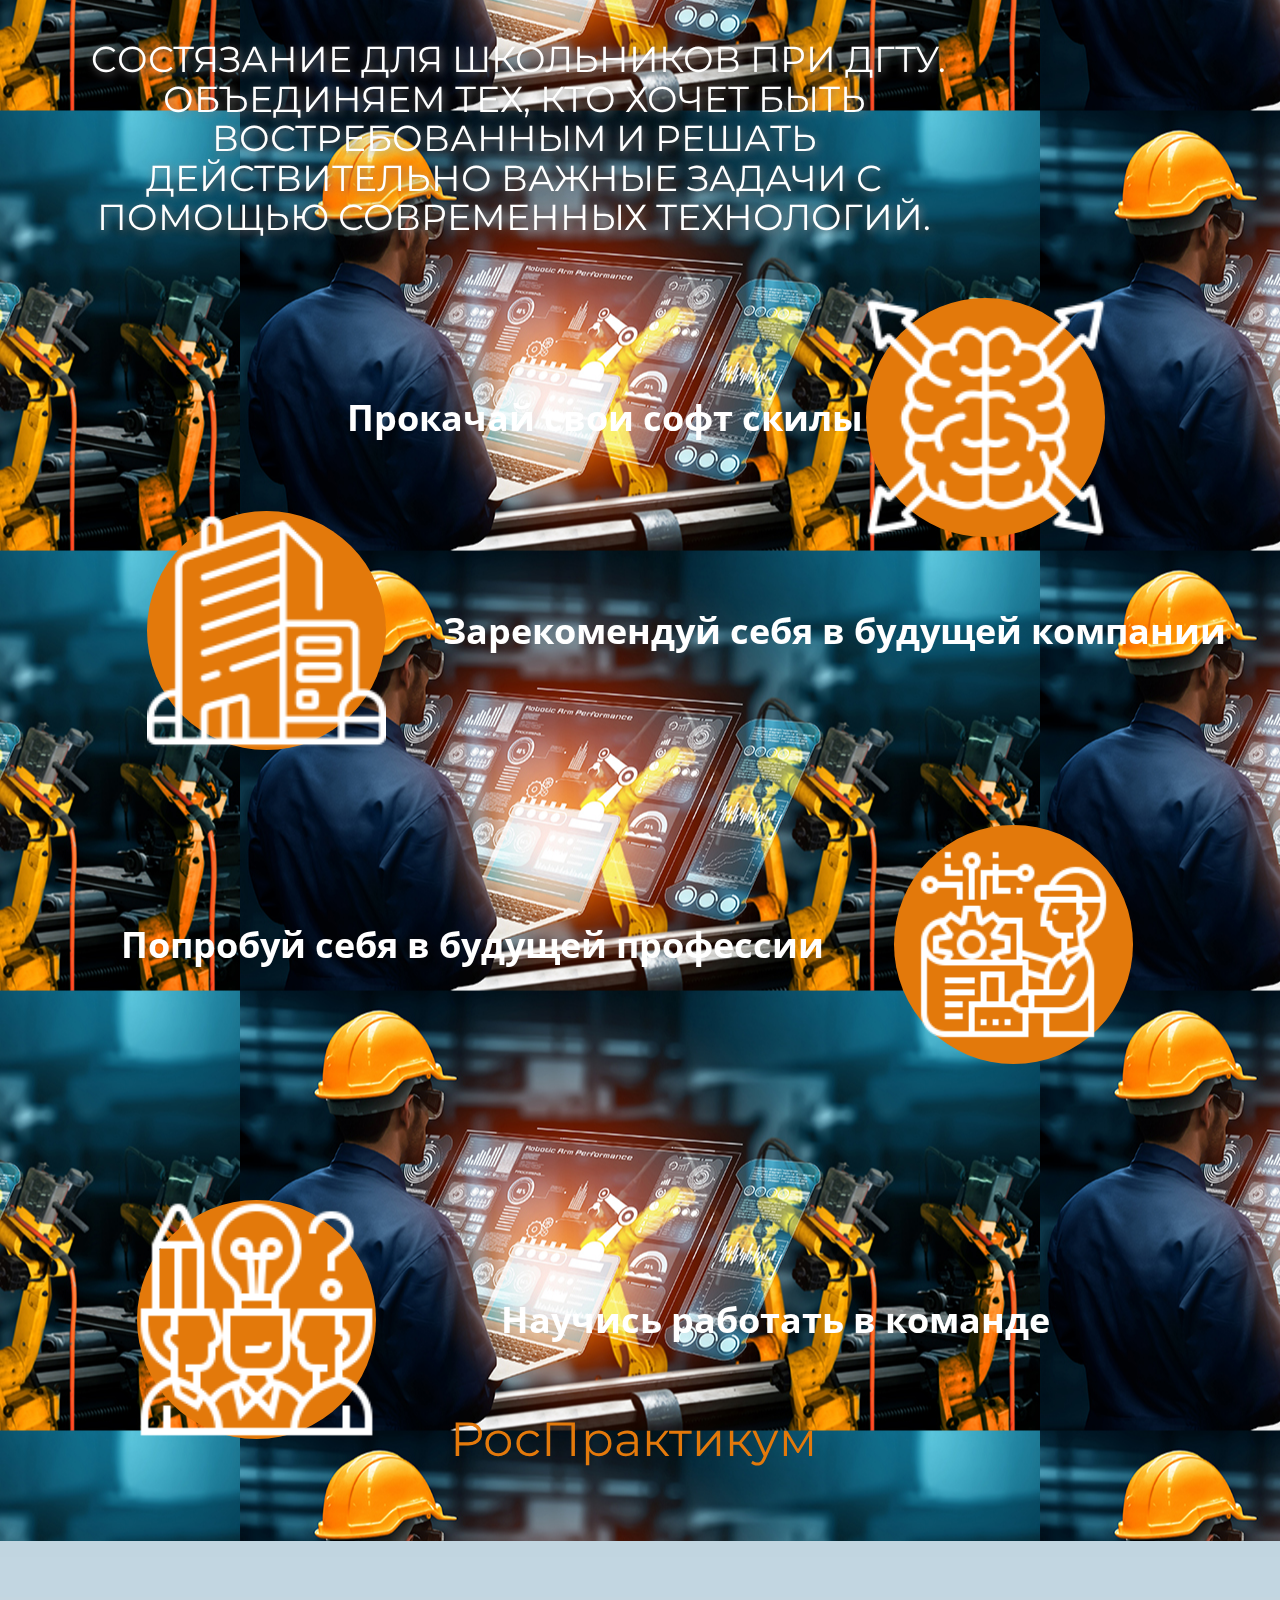
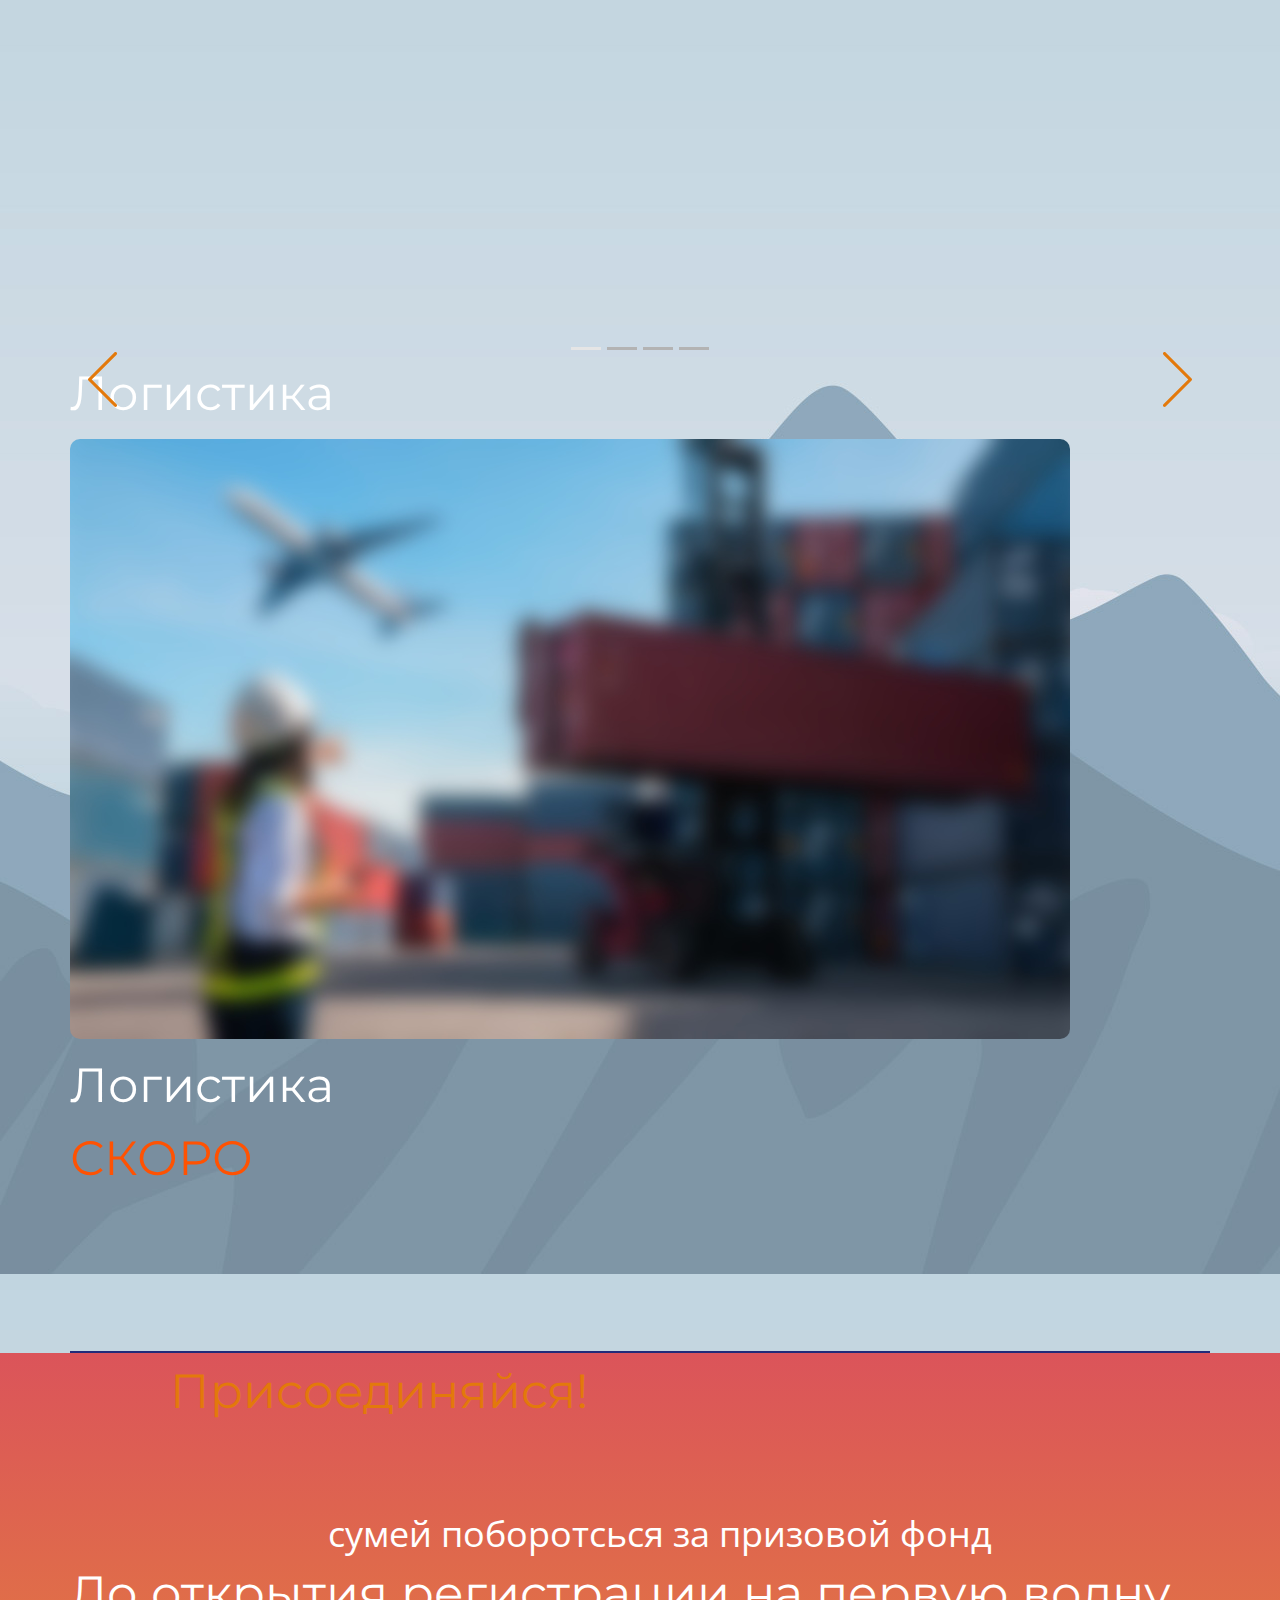
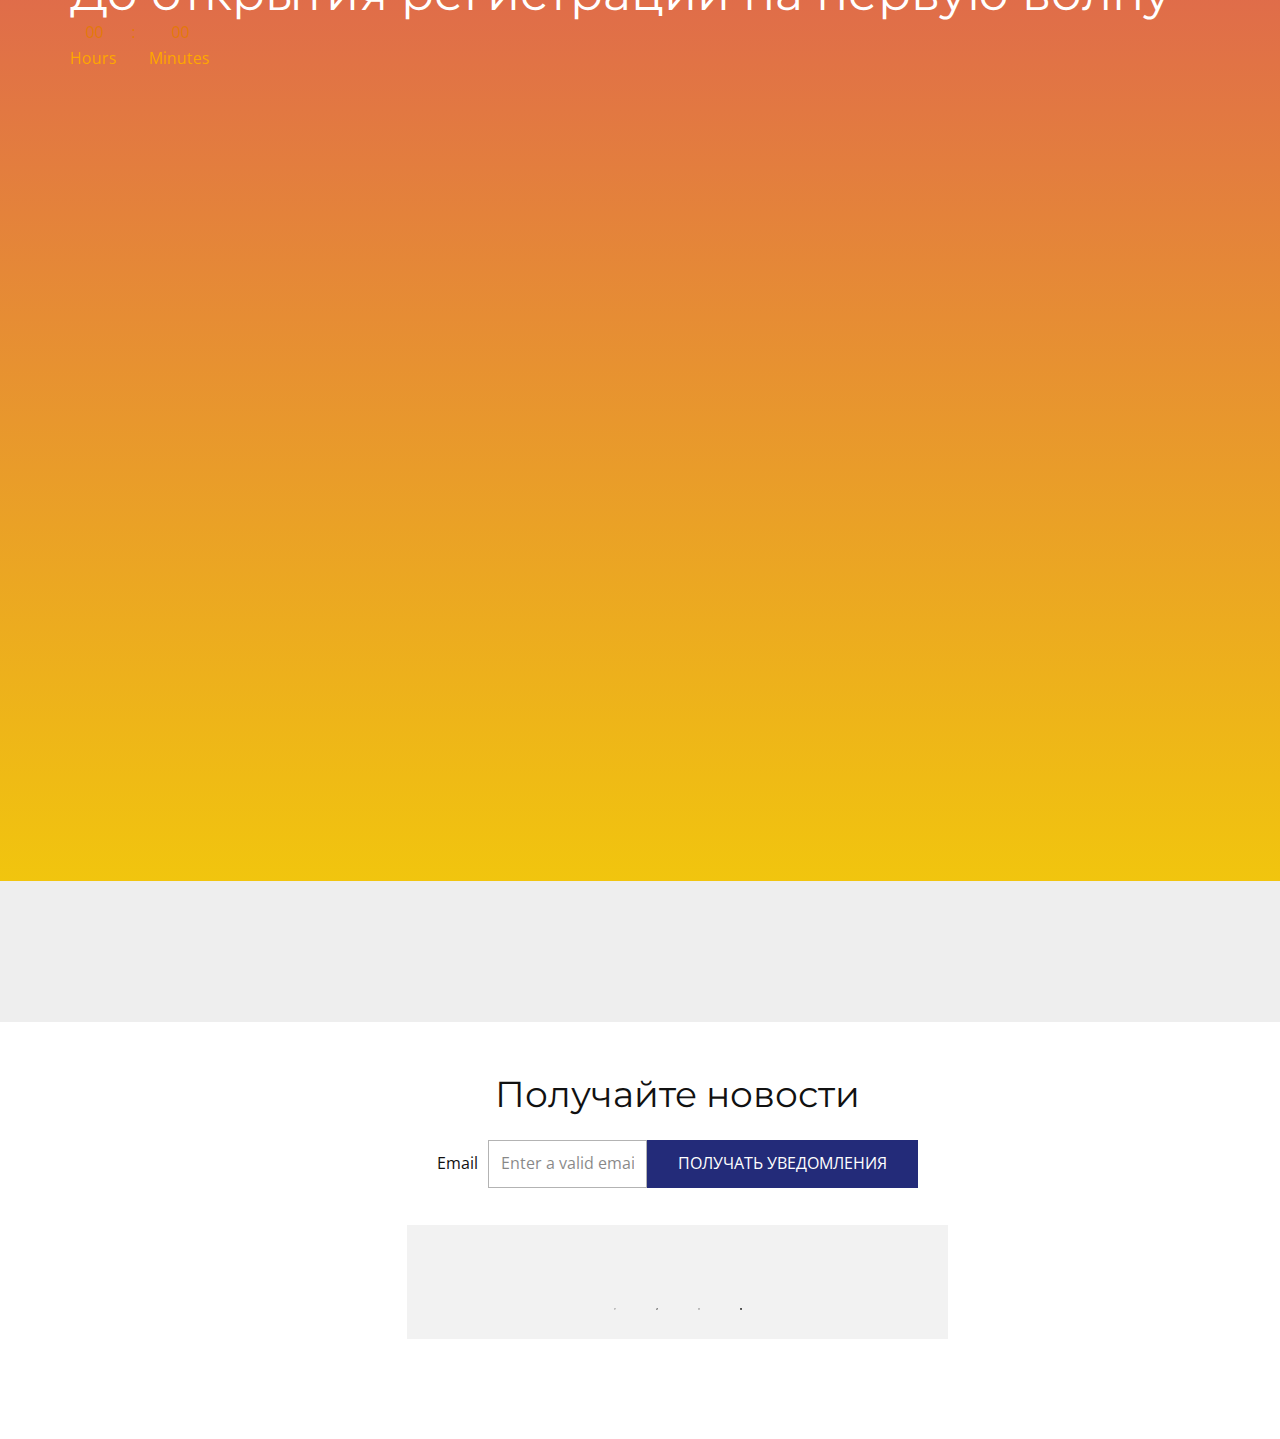
<file: index.html>
<!DOCTYPE html>
<html style="font-size: 16px;" lang="en"><head>
    <meta name="viewport" content="width=device-width, initial-scale=1.0">
    <meta charset="utf-8">
    <meta name="keywords" content="​Join Accenture’s virtual program for new perspectives, ​Technology Of The Future, 01, 02, 03, 04, ​AI &amp;amp; Digital Platform, ​Essential 8 Emerging Technologies, ​Technology Of The Future, Join our newsletter">
    <meta name="description" content="">
    <title>РосПрактикум</title>
    <link rel="stylesheet" href="nicepage.css" media="screen">
<link rel="stylesheet" href="РосПрактикум.css" media="screen">
    <script class="u-script" type="text/javascript" src="jquery.js" defer=""></script>
    <script class="u-script" type="text/javascript" src="nicepage.js" defer=""></script>
    <meta name="generator" content="Nicepage 4.21.5, nicepage.com">
    
    <link rel="icon" href="images/favicon.PNG">
    <link id="u-theme-google-font" rel="stylesheet" href="https://fonts.googleapis.com/css?family=Montserrat:100,100i,200,200i,300,300i,400,400i,500,500i,600,600i,700,700i,800,800i,900,900i|Open+Sans:300,300i,400,400i,500,500i,600,600i,700,700i,800,800i">
    
    
    
    
    
    
    <script type="application/ld+json">{
		"@context": "http://schema.org",
		"@type": "Organization",
		"name": "РосПрактикум"
}</script>
    <meta name="theme-color" content="#232b79">
    <meta property="og:title" content="РосПрактикум">
    <meta property="og:description" content="">
    <meta property="og:type" content="website">
  </head>
  <body data-home-page="РосПрактикум.html" data-home-page-title="РосПрактикум" class="u-body u-xl-mode" data-lang="en"> 
    <section class="skrollable u-align-center u-clearfix u-gradient u-section-1" id="carousel_5ad0" src="">
      <div class="u-clearfix u-sheet u-sheet-1">
        <h1 class="u-text u-text-body-alt-color u-text-1" data-animation-name="customAnimationIn" data-animation-duration="2500" data-animation-direction="">
          <span class="u-text-custom-color-1"></span>&nbsp;cостязание ​для школьников при ДГТУ. Объединяем тех, кто хочет быть востребованным и решать действительно важные задачи с помощью современных технологий.
        </h1><span class="u-custom-color-1 u-file-icon u-hidden-md u-icon u-icon-circle u-icon-1" data-animation-name="customAnimationIn" data-animation-duration="2750"><img src="images/8834504-e3a23855.png" alt=""></span>
        <p class="u-text u-text-body-alt-color u-text-2" data-animation-name="customAnimationIn" data-animation-duration="2750">Прокача​​й сво​и софт ск​илы</p><span class="u-custom-color-1 u-file-icon u-hidden-md u-icon u-icon-circle u-icon-2" data-animation-name="customAnimationIn" data-animation-duration="2750"><img src="images/4300058-26bf7190.png" alt=""></span>
        <p class="u-text u-text-body-alt-color u-text-3" data-animation-name="customAnimationIn" data-animation-duration="2750">Зарекомендуй себя в будущей компании</p><span class="u-custom-color-1 u-file-icon u-hidden-md u-icon u-icon-circle u-icon-3" data-animation-name="customAnimationIn" data-animation-duration="2750"><img src="images/2861645-c3bbeea5.png" alt=""></span>
        <p class="u-hidden-md u-text u-text-white u-text-4" data-animation-name="customAnimationIn" data-animation-duration="2750">Попробуй себя в буд​ущей профессии</p><span class="u-custom-color-1 u-file-icon u-hidden-md u-icon u-icon-circle u-icon-4" data-animation-name="customAnimationIn" data-animation-duration="2750" data-animation-direction=""><img src="images/2967658-81a9c17f.png" alt=""></span>
        <p class="u-hidden-md u-text u-text-white u-text-5" data-animation-name="customAnimationIn" data-animation-duration="2750">Научись работать в команде </p>
        <div class="u-image u-image-circle u-image-1" alt="" data-image-width="450" data-image-height="327"></div>
        <h1 class="u-text u-text-custom-color-1 u-text-6" data-animation-name="customAnimationIn" data-animation-duration="2500" data-animation-direction="">РосПрактикум&nbsp;</h1>
      </div>
    </section>
    <section class="u-clearfix u-gradient u-section-2" id="sec-fb23">
      <div class="u-clearfix u-sheet u-sheet-1">
        <p class="u-align-center-xs u-text u-text-body-alt-color u-text-default u-text-1" data-animation-name="customAnimationIn" data-animation-duration="3250">Представля<span style="font-weight: 700;"></span>ем профили:
        </p>
        <div class="u-custom-color-1 u-shape u-shape-rectangle u-shape-1"></div>
        <div data-interval="5000" data-u-ride="carousel" class="u-carousel u-expanded-width-lg u-expanded-width-xl u-slider u-slider-1" id="carousel-7740">
          <ol class="u-absolute-hcenter u-carousel-indicators u-carousel-indicators-1">
            <li data-u-target="#carousel-7740" class="u-active u-active-grey-10 u-grey-30" data-u-slide-to="0"></li>
            <li data-u-target="#carousel-7740" class="u-active-grey-10 u-grey-30" data-u-slide-to="1"></li>
            <li data-u-target="#carousel-7740" class="u-active-grey-10 u-grey-30" data-u-slide-to="2"></li>
            <li data-u-target="#carousel-7740" class="u-active-grey-10 u-grey-30" data-u-slide-to="3"></li>
          </ol>
          <div class="u-carousel-inner" role="listbox">
            <div class="u-active u-align-center-xs u-carousel-item u-container-style u-slide">
              <div class="u-container-layout u-container-layout-1">
                <h2 class="u-text u-text-body-alt-color u-text-default u-text-font u-text-2">Логистика</h2>
                <img class="u-image u-image-round u-radius-10 u-image-1" src="images/166765374995512061.jpg" alt="" data-image-width="1000" data-image-height="600">
                <h2 class="u-text u-text-body-alt-color u-text-default u-text-font u-text-3">Логистика</h2>
                <h2 class="u-text u-text-custom-color-2 u-text-default u-text-font u-text-4">СКОРО </h2>
              </div>
            </div>
            <div class="u-align-center-xs u-carousel-item u-container-style u-slide">
              <div class="u-container-layout u-container-layout-2">
                <img class="u-image u-image-round u-radius-10 u-image-2" src="images/IMG_5558.PNG" alt="" data-image-width="1080" data-image-height="693">
                <h2 class="u-text u-text-body-alt-color u-text-default-xs u-text-font u-text-5">Бизнес</h2>
                <h2 class="u-text u-text-custom-color-2 u-text-default-xs u-text-font u-text-6">СКОРО </h2>
              </div>
            </div>
            <div class="u-carousel-item u-container-style u-slide">
              <div class="u-container-layout u-valign-top-xs u-container-layout-3">
                <img class="u-image u-image-round u-radius-10 u-image-3" src="images/smart-industry-robot-arms-digital-factory-production-technology1.jpg" alt="" data-image-width="450" data-image-height="327">
                <h2 class="u-text u-text-body-alt-color u-text-font u-text-7">Робототехника и машиностроение</h2>
              </div>
            </div>
            <div class="u-carousel-item u-container-style u-slide">
              <div class="u-container-layout u-container-layout-4">
                <img class="u-image u-image-round u-radius-10 u-image-4" src="images/do-sharp.jpg" alt="" data-image-width="1366" data-image-height="530">
                <h2 class="u-text u-text-body-alt-color u-text-default-xs u-text-font u-text-8">Строительство&nbsp;</h2>
                <h2 class="u-text u-text-custom-color-2 u-text-default-xs u-text-font u-text-9">СКОРО</h2>
              </div>
            </div>
          </div>
          <a class="u-carousel-control u-carousel-control-prev u-spacing-5 u-text-custom-color-1 u-carousel-control-1" href="#carousel-7740" role="button" data-u-slide="prev">
            <span aria-hidden="true">
              <svg viewBox="0 0 477.175 477.175"><path d="M145.188,238.575l215.5-215.5c5.3-5.3,5.3-13.8,0-19.1s-13.8-5.3-19.1,0l-225.1,225.1c-5.3,5.3-5.3,13.8,0,19.1l225.1,225
                    c2.6,2.6,6.1,4,9.5,4s6.9-1.3,9.5-4c5.3-5.3,5.3-13.8,0-19.1L145.188,238.575z"></path></svg>
            </span>
            <span class="sr-only">Previous</span>
          </a>
          <a class="u-carousel-control u-carousel-control-next u-spacing-5 u-text-custom-color-1 u-carousel-control-2" href="#carousel-7740" role="button" data-u-slide="next">
            <span aria-hidden="true">
              <svg viewBox="0 0 477.175 477.175"><path d="M360.731,229.075l-225.1-225.1c-5.3-5.3-13.8-5.3-19.1,0s-5.3,13.8,0,19.1l215.5,215.5l-215.5,215.5
                    c-5.3,5.3-5.3,13.8,0,19.1c2.6,2.6,6.1,4,9.5,4c3.4,0,6.9-1.3,9.5-4l225.1-225.1C365.931,242.875,365.931,234.275,360.731,229.075z"></path></svg>
            </span>
            <span class="sr-only">Next</span>
          </a>
        </div>
        <h1 class="u-align-center-lg u-align-center-md u-align-center-sm u-align-center-xl u-text u-text-body-alt-color u-text-10" data-animation-name="customAnimationIn" data-animation-duration="1500" data-animation-direction="">Прикоснись&nbsp;к будущем​​у вместе с нами! <br>&nbsp;
        </h1>
        <div class="u-border-1 u-border-palette-1-base u-shape u-shape-rectangle u-shape-2"></div>
      </div>
    </section>
    <section class="u-clearfix u-gradient u-lightbox u-section-3" id="carousel_c9da">
      <div class="u-clearfix u-sheet u-valign-middle-xs u-sheet-1">
        <h1 class="u-text u-text-custom-color-1 u-text-default u-text-1">Присоединяйся!&nbsp;</h1>
        <p class="u-text u-text-body-alt-color u-text-2">сумей поборотсься за призовой фонд</p>
        <div class="u-gradient u-radius-23 u-shape u-shape-round u-shape-1"></div>
        <h1 class="u-align-center-xs u-text u-text-body-alt-color u-text-3">До открытия регистрации на первую волну</h1>
        <div class="u-align-center-lg u-align-center-md u-align-center-sm u-align-center-xl u-countdown u-hover-feature u-countdown-1" data-timer-id="53ed" data-type="to-date" data-target-date="Fri, 01 Sep 2023 05:00:17 GMT" data-for="everyone" data-direction="down" data-animation-name="pulse" data-animation-duration="3250" data-animation-direction="" data-time-left="750m" data-target-number="100" data-start-time="Fri Nov 04 2022 21:38:26 GMT+0300 (Russia TZ 2 Standard Time)" data-frequency="1s" data-after-count="none" data-redirect-url="https://">
          <div class="u-countdown-wrapper u-spacing-28">
            <div class="u-countdown-item u-countdown-years u-hidden u-spacing-0">
              <div class="u-countdown-counter u-spacing-0 u-countdown-counter-1"><div class="u-countdown-number u-text-custom-color-1">0</div><div class="u-countdown-number u-hidden u-text-custom-color-1">0</div></div>
              <div class="u-countdown-label u-text-custom-color-3 u-countdown-label-1">Years</div>
            </div>
            <div class="u-countdown-separator u-hidden u-text-custom-color-1 u-countdown-separator-1">:</div>
            <div class="u-countdown-days u-countdown-item u-spacing-0">
              <div class="u-countdown-counter u-spacing-0 u-countdown-counter-2"><div class="u-countdown-number u-text-custom-color-1">3</div><div class="u-countdown-number u-text-custom-color-1">0</div><div class="u-countdown-number u-text-custom-color-1">0</div></div>
              <div class="u-countdown-label u-text-custom-color-3 u-countdown-label-2">Days</div>
            </div>
            <div class="u-countdown-separator u-text-custom-color-1 u-countdown-separator-2">:</div>
            <div class="u-countdown-hours u-countdown-item u-spacing-0">
              <div class="u-countdown-counter u-spacing-0 u-countdown-counter-3"><div class="u-countdown-number u-text-custom-color-1">1</div><div class="u-countdown-number u-text-custom-color-1">2</div></div>
              <div class="u-countdown-label u-text-custom-color-3 u-countdown-label-3">Hours</div>
            </div>
            <div class="u-countdown-separator u-text-custom-color-1 u-countdown-separator-3">:</div>
            <div class="u-countdown-item u-countdown-minutes u-spacing-0">
              <div class="u-countdown-counter u-spacing-0 u-countdown-counter-4"><div class="u-countdown-number u-text-custom-color-1">2</div><div class="u-countdown-number u-text-custom-color-1">8</div></div>
              <div class="u-countdown-label u-text-custom-color-3 u-countdown-label-4">Minutes</div>
            </div>
            <div class="u-countdown-separator u-hidden u-text-custom-color-1 u-countdown-separator-4">:</div>
            <div class="u-countdown-item u-countdown-seconds u-hidden u-spacing-0">
              <div class="u-countdown-counter u-spacing-0 u-countdown-counter-5"><div class="u-countdown-number u-text-custom-color-1">4</div><div class="u-countdown-number u-text-custom-color-1">9</div></div>
              <div class="u-countdown-label u-text-custom-color-3 u-countdown-label-5">Seconds</div>
            </div>
            <div class="u-countdown-separator u-hidden u-text-custom-color-1 u-countdown-separator-5">:</div>
            <div class="u-countdown-item u-countdown-numbers u-hidden u-spacing-0">
              <div class="u-countdown-counter u-spacing-0 u-countdown-counter-6"><div class="u-countdown-number u-text-custom-color-1">0</div><div class="u-countdown-number u-text-custom-color-1">0</div></div>
              <div class="u-countdown-label u-text-custom-color-3 u-countdown-label-6">Items</div>
            </div>
          </div>
          <div class="u-countdown-message u-hidden">
            <p>Sorry, the time is up.</p>
          </div>
        </div>
      </div>
      
    </section>
    <section class="skrollable u-align-right u-clearfix u-image u-parallax u-valign-top-lg u-valign-top-xl u-section-4" id="sec-227e" data-image-width="2000" data-image-height="1333">
      <div class="u-absolute-hcenter-xs u-expanded u-grey-light-2 u-map u-map-1">
        <div class="embed-responsive">
          <iframe class="embed-responsive-item" src="https://maps.google.com/maps?output=embed&amp;q=Don%20State%20Technical%20University&amp;z=14&amp;t=m" data-map="[base64]"></iframe>
        </div>
      </div>
      <div class="u-palette-1-base u-radius-20 u-shape u-shape-round u-shape-1"></div>
      <h1 class="u-align-left u-custom-font u-text u-text-font u-text-white u-text-1" data-animation-name="customAnimationIn" data-animation-duration="2000">На базе​​ ДГТУ</h1>
    </section>
    <section class="u-align-center u-clearfix u-section-5" id="carousel_4b76">
      <div class="u-clearfix u-sheet u-sheet-1">
        <div class="u-clearfix u-layout-wrap u-layout-wrap-1">
          <div class="u-layout">
            <div class="u-layout-col">
              <div class="u-align-center u-container-style u-layout-cell u-size-30 u-white u-layout-cell-1">
                <div class="u-container-layout u-valign-middle u-container-layout-1">
                  <h2 class="u-text u-text-default u-text-1">Получайте новости </h2>
                  <div class="u-align-center u-form u-form-1">
                    <form action="https://forms.nicepagesrv.com/Form/Process" class="u-clearfix u-form-horizontal u-form-spacing-0 u-inner-form" style="padding: 0px;" source="email" name="form">
                      <div class="u-form-email u-form-group">
                        <label for="email-cd2c" class="u-label">Email</label>
                        <input type="email" placeholder="Enter a valid email address" id="email-cd2c" name="email" class="u-border-1 u-border-grey-30 u-input u-input-rectangle u-white" required="">
                      </div>
                      <div class="u-align-left u-form-group u-form-submit">
                        <a href="#" class="u-active-palette-1-light-1 u-border-1 u-border-active-palette-1-light-1 u-border-hover-palette-1-light-1 u-border-palette-1-base u-btn u-btn-submit u-button-style u-hover-palette-1-light-1 u-palette-1-base u-btn-1">Получать уведомления<br>
                        </a>
                        <input type="submit" value="submit" class="u-form-control-hidden">
                      </div>
                      <div class="u-form-send-message u-form-send-success"> Thank you! Your message has been sent. </div>
                      <div class="u-form-send-error u-form-send-message"> Unable to send your message. Please fix errors then try again. </div>
                      <input type="hidden" value="" name="recaptchaResponse">
                      <input type="hidden" name="formServices" value="47677cc2d37440e11e405a9e6e8e32a7">
                    </form>
                  </div>
                </div>
              </div>
              <div class="u-align-center u-container-style u-grey-5 u-layout-cell u-size-30 u-layout-cell-2">
                <div class="u-container-layout u-container-layout-2">
                  <div class="u-social-icons u-spacing-10 u-social-icons-1">
                    <a class="u-social-url" title="facebook" target="_blank" href="https://facebook.com/name"><span class="u-icon u-icon-circle u-social-facebook u-social-icon u-text-black u-icon-1"><svg class="u-svg-link" preserveAspectRatio="xMidYMin slice" viewBox="0 0 112 112" style=""><use xmlns:xlink="http://www.w3.org/1999/xlink" xlink:href="#svg-c37a"></use></svg><svg class="u-svg-content" viewBox="0 0 112 112" x="0" y="0" id="svg-c37a"><path fill="currentColor" d="M75.5,28.8H65.4c-1.5,0-4,0.9-4,4.3v9.4h13.9l-1.5,15.8H61.4v45.1H42.8V58.3h-8.8V42.4h8.8V32.2
	c0-7.4,3.4-18.8,18.8-18.8h13.8v15.4H75.5z"></path></svg></span>
                    </a>
                    <a class="u-social-url" title="twitter" target="_blank" href="https://twitter.com/name"><span class="u-icon u-icon-circle u-social-icon u-social-twitter u-text-black u-icon-2"><svg class="u-svg-link" preserveAspectRatio="xMidYMin slice" viewBox="0 0 112 112" style=""><use xmlns:xlink="http://www.w3.org/1999/xlink" xlink:href="#svg-0c98"></use></svg><svg class="u-svg-content" viewBox="0 0 112 112" x="0" y="0" id="svg-0c98"><path fill="currentColor" d="M92.2,38.2c0,0.8,0,1.6,0,2.3c0,24.3-18.6,52.4-52.6,52.4c-10.6,0.1-20.2-2.9-28.5-8.2
	c1.4,0.2,2.9,0.2,4.4,0.2c8.7,0,16.7-2.9,23-7.9c-8.1-0.2-14.9-5.5-17.3-12.8c1.1,0.2,2.4,0.2,3.4,0.2c1.6,0,3.3-0.2,4.8-0.7
	c-8.4-1.6-14.9-9.2-14.9-18c0-0.2,0-0.2,0-0.2c2.5,1.4,5.4,2.2,8.4,2.3c-5-3.3-8.3-8.9-8.3-15.4c0-3.4,1-6.5,2.5-9.2
	c9.1,11.1,22.7,18.5,38,19.2c-0.2-1.4-0.4-2.8-0.4-4.3c0.1-10,8.3-18.2,18.5-18.2c5.4,0,10.1,2.2,13.5,5.7c4.3-0.8,8.1-2.3,11.7-4.5
	c-1.4,4.3-4.3,7.9-8.1,10.1c3.7-0.4,7.3-1.4,10.6-2.9C98.9,32.3,95.7,35.5,92.2,38.2z"></path></svg></span>
                    </a>
                    <a class="u-social-url" title="instagram" target="_blank" href="https://www.instagram.com/name"><span class="u-icon u-icon-circle u-social-icon u-social-instagram u-text-black u-icon-3"><svg class="u-svg-link" preserveAspectRatio="xMidYMin slice" viewBox="0 0 112 112" style=""><use xmlns:xlink="http://www.w3.org/1999/xlink" xlink:href="#svg-e47b"></use></svg><svg class="u-svg-content" viewBox="0 0 112 112" x="0" y="0" id="svg-e47b"><path fill="currentColor" d="M55.9,32.9c-12.8,0-23.2,10.4-23.2,23.2s10.4,23.2,23.2,23.2s23.2-10.4,23.2-23.2S68.7,32.9,55.9,32.9z
	 M55.9,69.4c-7.4,0-13.3-6-13.3-13.3c-0.1-7.4,6-13.3,13.3-13.3s13.3,6,13.3,13.3C69.3,63.5,63.3,69.4,55.9,69.4z"></path><path fill="#FFFFFF" d="M79.7,26.8c-3,0-5.4,2.5-5.4,5.4s2.5,5.4,5.4,5.4c3,0,5.4-2.5,5.4-5.4S82.7,26.8,79.7,26.8z"></path><path fill="currentColor" d="M78.2,11H33.5C21,11,10.8,21.3,10.8,33.7v44.7c0,12.6,10.2,22.8,22.7,22.8h44.7c12.6,0,22.7-10.2,22.7-22.7
	V33.7C100.8,21.1,90.6,11,78.2,11z M91,78.4c0,7.1-5.8,12.8-12.8,12.8H33.5c-7.1,0-12.8-5.8-12.8-12.8V33.7
	c0-7.1,5.8-12.8,12.8-12.8h44.7c7.1,0,12.8,5.8,12.8,12.8V78.4z"></path></svg></span>
                    </a>
                    <a class="u-social-url" target="_blank" data-type="Custom" title="Custom" href=""><span class="u-icon u-social-custom u-social-icon u-text-black u-icon-4"><svg class="u-svg-link" preserveAspectRatio="xMidYMin slice" viewBox="0 0 512 512" style=""><use xmlns:xlink="http://www.w3.org/1999/xlink" xlink:href="#svg-457b"></use></svg><svg class="u-svg-content" viewBox="0 0 512 512" x="0px" y="0px" id="svg-457b" style="enable-background:new 0 0 512 512;"><g><g><path d="M490.24,113.92c-13.888-24.704-28.96-29.248-59.648-30.976C399.936,80.864,322.848,80,256.064,80    c-66.912,0-144.032,0.864-174.656,2.912c-30.624,1.76-45.728,6.272-59.744,31.008C7.36,138.592,0,181.088,0,255.904    C0,255.968,0,256,0,256c0,0.064,0,0.096,0,0.096v0.064c0,74.496,7.36,117.312,21.664,141.728    c14.016,24.704,29.088,29.184,59.712,31.264C112.032,430.944,189.152,432,256.064,432c66.784,0,143.872-1.056,174.56-2.816    c30.688-2.08,45.76-6.56,59.648-31.264C504.704,373.504,512,330.688,512,256.192c0,0,0-0.096,0-0.16c0,0,0-0.064,0-0.096    C512,181.088,504.704,138.592,490.24,113.92z M192,352V160l160,96L192,352z"></path>
</g>
</g></svg></span>
                    </a>
                  </div>
                </div>
              </div>
            </div>
          </div>
        </div>
      </div>
    </section>
    
    
    
    <span style="height: 64px; width: 64px; margin-left: 0px; margin-right: auto; margin-top: 0px; background-image: none; right: 30px; bottom: 45px; padding: 10px;" class="u-back-to-top u-icon u-icon-rounded u-palette-3-light-1 u-radius-50" data-href="#">
        <svg class="u-svg-link" preserveAspectRatio="xMidYMin slice" viewBox="0 0 551.13 551.13"><use xmlns:xlink="http://www.w3.org/1999/xlink" xlink:href="#svg-1d98"></use></svg>
        <svg class="u-svg-content" enable-background="new 0 0 551.13 551.13" viewBox="0 0 551.13 551.13" xmlns="http://www.w3.org/2000/svg" id="svg-1d98"><path d="m275.565 189.451 223.897 223.897h51.668l-275.565-275.565-275.565 275.565h51.668z"></path></svg>
    </span>
  
</body></html>
</file>
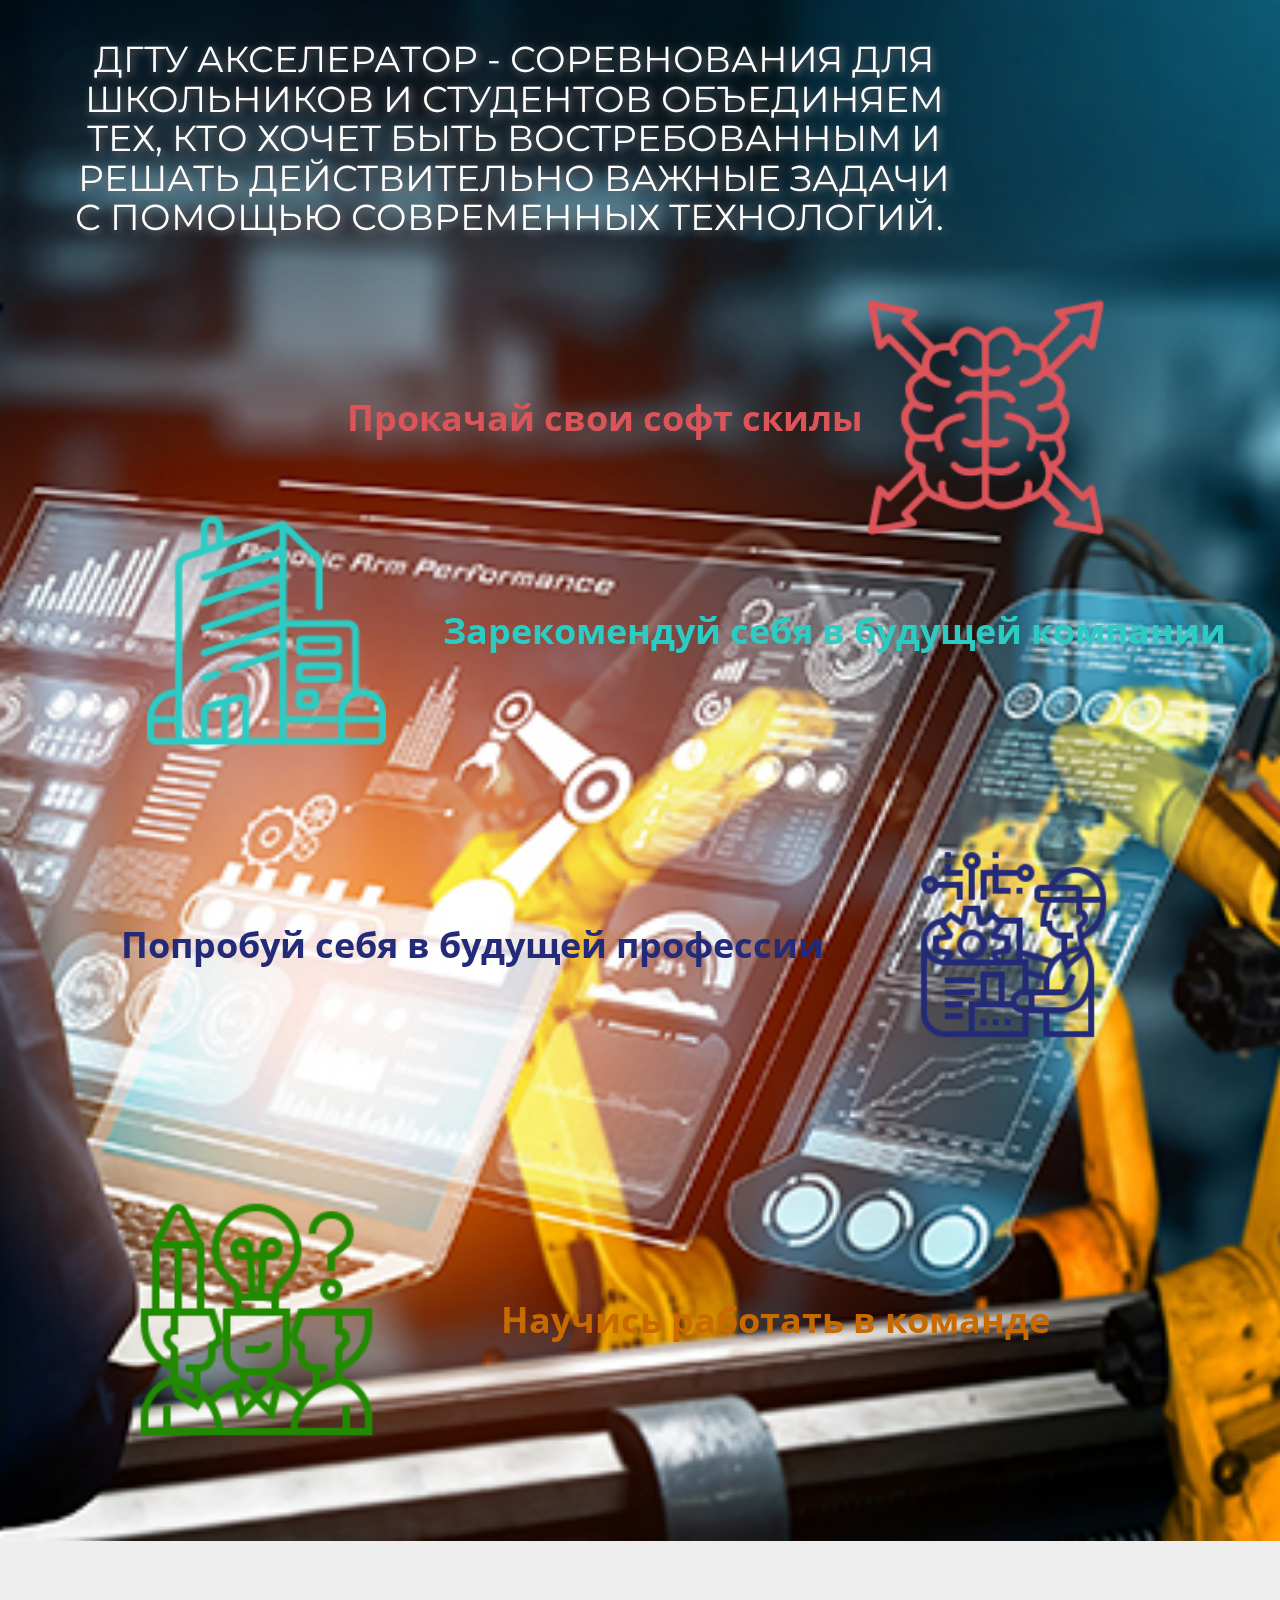
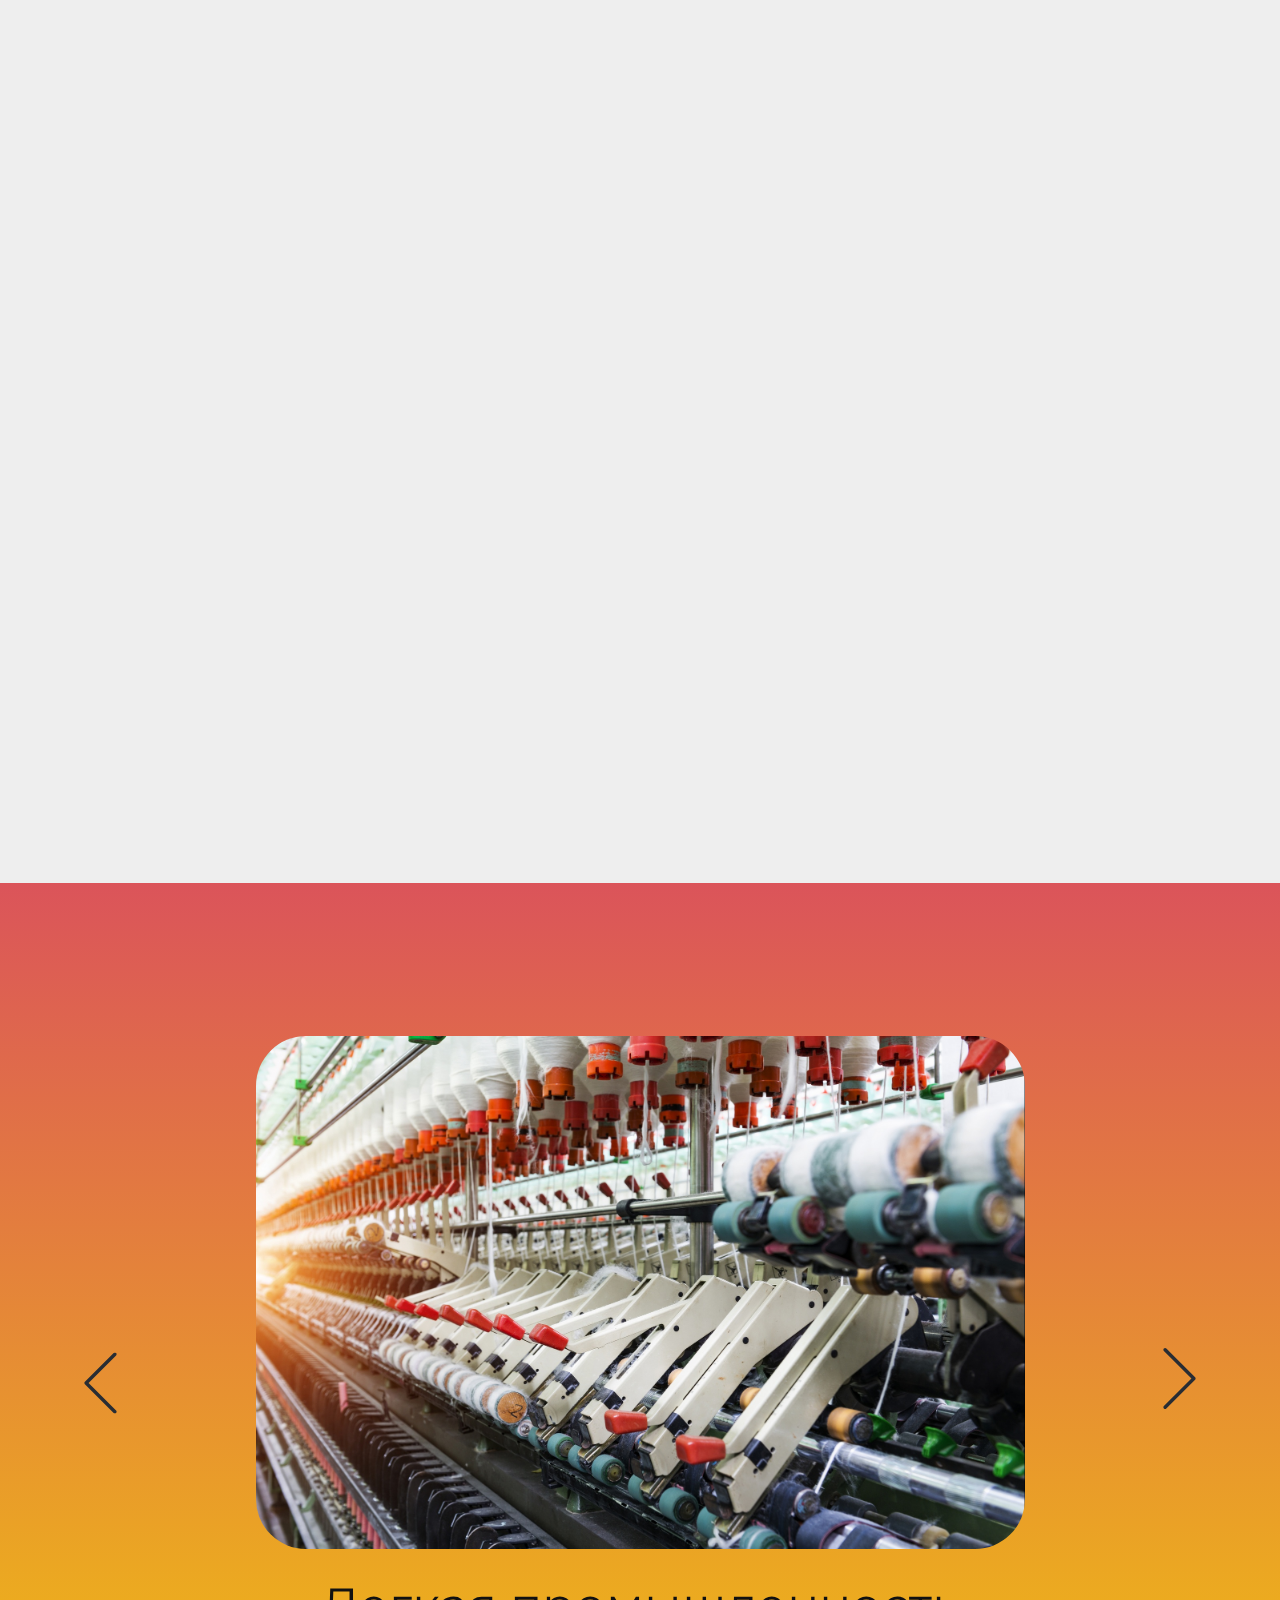
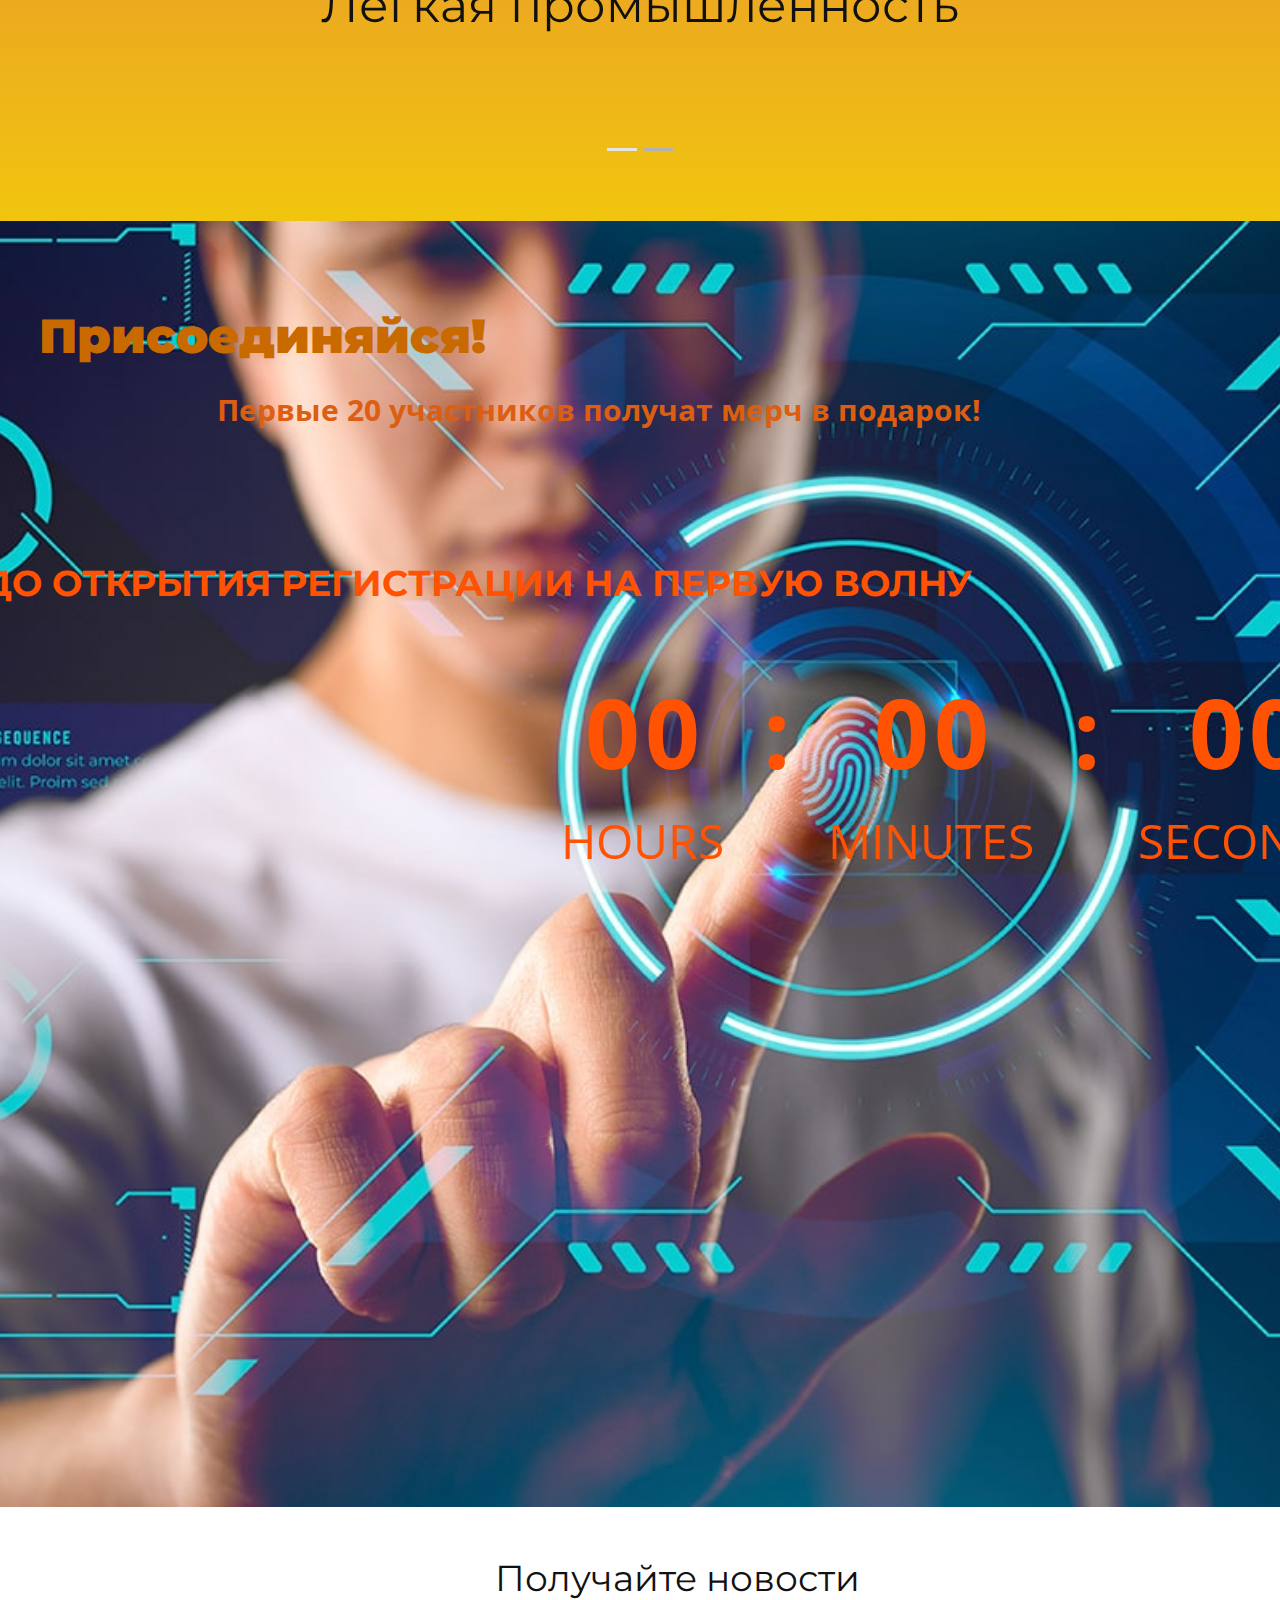
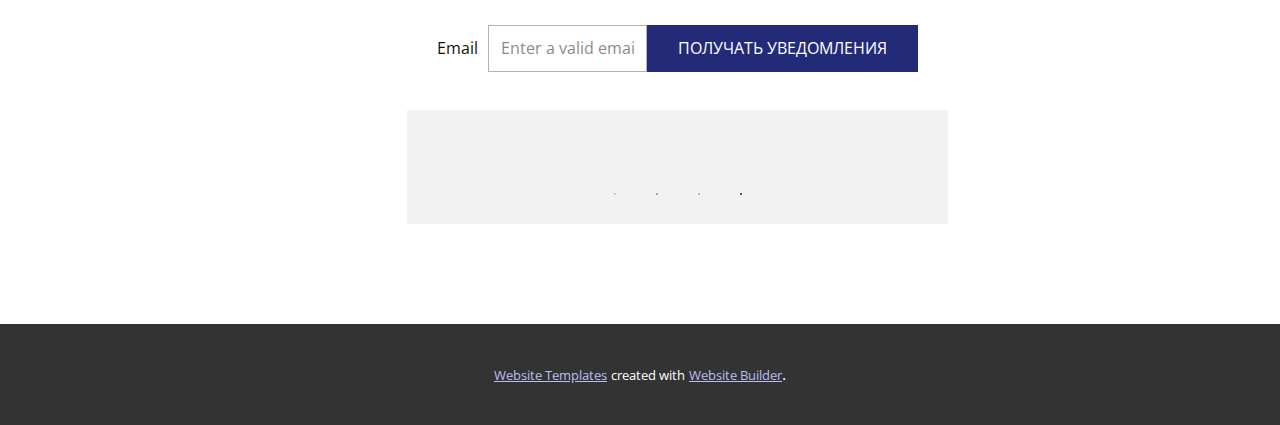
<file: Home.html>
<!DOCTYPE html>
<html style="font-size: 16px;" lang="en"><head>
    <meta name="viewport" content="width=device-width, initial-scale=1.0">
    <meta charset="utf-8">
    <meta name="keywords" content="​Join Accenture’s virtual program for new perspectives, ​Technology Of The Future, 01, 02, 03, 04, ​AI &amp;amp; Digital Platform, ​Essential 8 Emerging Technologies, ​Technology Of The Future, Join our newsletter">
    <meta name="description" content="">
    <title>Home</title>
    <link rel="stylesheet" href="nicepage.css" media="screen">
<link rel="stylesheet" href="Home.css" media="screen">
    <script class="u-script" type="text/javascript" src="jquery.js" defer=""></script>
    <script class="u-script" type="text/javascript" src="nicepage.js" defer=""></script>
    <meta name="generator" content="Nicepage 4.21.5, nicepage.com">
    
    <link rel="icon" href="images/favicon.PNG">
    <link id="u-theme-google-font" rel="stylesheet" href="https://fonts.googleapis.com/css?family=Montserrat:100,100i,200,200i,300,300i,400,400i,500,500i,600,600i,700,700i,800,800i,900,900i|Open+Sans:300,300i,400,400i,500,500i,600,600i,700,700i,800,800i">
    
    
    
    
    
    
    <script type="application/ld+json">{
		"@context": "http://schema.org",
		"@type": "Organization",
		"name": "РосПрактикум"
}</script>
    <meta name="theme-color" content="#232b79">
    <meta property="og:title" content="Home">
    <meta property="og:description" content="">
    <meta property="og:type" content="website">
  </head>
  <body class="u-body u-xl-mode" data-lang="en"> 
    <section class="skrollable u-align-center u-clearfix u-image u-section-1" id="carousel_5ad0" src="" data-image-width="800" data-image-height="440">
      <div class="u-clearfix u-sheet u-sheet-1">
        <h1 class="u-text u-text-body-alt-color u-text-1" data-animation-name="customAnimationIn" data-animation-duration="2500" data-animation-direction="">ДГТУ акселерат​ор -&nbsp;СОРЕВНОВАНИЯ ДЛЯ ШКОЛЬНИКОВ И СТУДЕНТОВ ОБЪЕДИНЯЕМ ТЕХ, КТО ХОЧЕТ БЫТЬ ВОСТРЕБОВАННЫМ И РЕШАТЬ ДЕЙСТВИТЕЛЬНО ВАЖНЫЕ ЗАДАЧИ С&nbsp;ПОМ​ОЩЬЮ СОВРЕМЕННЫХ ТЕХНОЛОГИЙ.&nbsp;</h1><span class="u-file-icon u-icon u-icon-rectangle u-text-palette-2-base u-icon-1" data-animation-name="customAnimationIn" data-animation-duration="2750"><img src="images/8834504-ce6c4bb8.png" alt=""></span>
        <p class="u-text u-text-palette-2-base u-text-2" data-animation-name="customAnimationIn" data-animation-duration="2750">Прокача​​й свои софт ск​илы</p><span class="u-file-icon u-icon u-icon-rectangle u-text-palette-4-dark-1 u-icon-2" data-animation-name="customAnimationIn" data-animation-duration="2750"><img src="images/4300058-46f9d725.png" alt=""></span>
        <p class="u-text u-text-palette-4-dark-1 u-text-3" data-animation-name="customAnimationIn" data-animation-duration="2750">Зарекомендуй себя в будущей компании</p><span class="u-file-icon u-icon u-icon-rectangle u-text-palette-1-dark-1 u-icon-3" data-animation-name="customAnimationIn" data-animation-duration="2750"><img src="images/2861645-cce16853.png" alt=""></span>
        <p class="u-text u-text-palette-1-dark-1 u-text-4" data-animation-name="customAnimationIn" data-animation-duration="2750">Попробуй себя в будущей профессии</p><span class="u-file-icon u-icon u-icon-rectangle u-text-custom-color-4 u-icon-4" data-animation-name="customAnimationIn" data-animation-duration="2750" data-animation-direction=""><img src="images/2967658-4db624d8.png" alt=""></span>
        <p class="u-text u-text-custom-color-4 u-text-5" data-animation-name="customAnimationIn" data-animation-duration="2750">Научись работать в команде </p>
      </div>
    </section>
    <section class="u-align-right u-clearfix u-image u-parallax u-valign-top u-section-2" id="sec-227e" data-image-width="2000" data-image-height="1333">
      <div class="u-expanded u-grey-light-2 u-map u-map-1">
        <div class="embed-responsive">
          <iframe class="embed-responsive-item" src="https://maps.google.com/maps?output=embed&amp;q=Don%20State%20Technical%20University&amp;z=14&amp;t=m" data-map="[base64]"></iframe>
        </div>
      </div>
      <h1 class="u-align-left u-custom-font u-text u-text-black u-text-font u-text-1" data-animation-name="customAnimationIn" data-animation-duration="2000">На базе​​ ДГТУ</h1>
    </section>
    <section class="u-clearfix u-gradient u-section-3" id="sec-fb23">
      <div class="u-clearfix u-sheet u-sheet-1">
        <h1 class="u-align-left u-text u-text-1" data-animation-name="customAnimationIn" data-animation-duration="1500" data-animation-direction="">Прикоснись&nbsp;к будущем<span class="u-text-body-color">
            <span class="u-text-palette-4-base"></span>
          </span>у вместе с нами! 
        </h1>
        <div data-interval="5000" data-u-ride="carousel" class="u-carousel u-expanded-width u-slider u-slider-1" id="carousel-7740">
          <ol class="u-absolute-hcenter u-carousel-indicators u-carousel-indicators-1">
            <li data-u-target="#carousel-7740" class="u-active u-active-grey-10 u-grey-30" data-u-slide-to="0"></li>
            <li data-u-target="#carousel-7740" class="u-active-grey-10 u-grey-30" data-u-slide-to="1"></li>
          </ol>
          <div class="u-carousel-inner" role="listbox">
            <div class="u-active u-carousel-item u-container-style u-slide">
              <div class="u-container-layout u-container-layout-1">
                <img class="u-image u-image-round u-radius-50 u-image-1" src="images/poster_event_1562572.jpg" alt="" data-image-width="2000" data-image-height="1334">
                <h2 class="u-text u-text-default u-text-font u-text-2">Легкая промышленность</h2>
              </div>
            </div>
            <div class="u-carousel-item u-container-style u-slide">
              <div class="u-container-layout u-valign-top u-container-layout-2">
                <img class="u-image u-image-round u-radius-50 u-image-2" src="images/7100-rss.jpg" alt="" data-image-width="906" data-image-height="604">
                <h2 class="u-text u-text-default u-text-font u-text-3">Тяжелая промышленность</h2>
              </div>
            </div>
          </div>
          <a class="u-absolute-vcenter u-carousel-control u-carousel-control-prev u-spacing-5 u-text-palette-5-dark-3 u-carousel-control-1" href="#carousel-7740" role="button" data-u-slide="prev">
            <span aria-hidden="true">
              <svg viewBox="0 0 477.175 477.175"><path d="M145.188,238.575l215.5-215.5c5.3-5.3,5.3-13.8,0-19.1s-13.8-5.3-19.1,0l-225.1,225.1c-5.3,5.3-5.3,13.8,0,19.1l225.1,225
                    c2.6,2.6,6.1,4,9.5,4s6.9-1.3,9.5-4c5.3-5.3,5.3-13.8,0-19.1L145.188,238.575z"></path></svg>
            </span>
            <span class="sr-only">Previous</span>
          </a>
          <a class="u-carousel-control u-carousel-control-next u-spacing-5 u-text-palette-5-dark-3 u-carousel-control-2" href="#carousel-7740" role="button" data-u-slide="next">
            <span aria-hidden="true">
              <svg viewBox="0 0 477.175 477.175"><path d="M360.731,229.075l-225.1-225.1c-5.3-5.3-13.8-5.3-19.1,0s-5.3,13.8,0,19.1l215.5,215.5l-215.5,215.5
                    c-5.3,5.3-5.3,13.8,0,19.1c2.6,2.6,6.1,4,9.5,4c3.4,0,6.9-1.3,9.5-4l225.1-225.1C365.931,242.875,365.931,234.275,360.731,229.075z"></path></svg>
            </span>
            <span class="sr-only">Next</span>
          </a>
        </div>
      </div>
    </section>
    <section class="u-clearfix u-image u-lightbox u-section-4" id="carousel_c9da" data-image-width="1202" data-image-height="800">
      <h1 class="u-text u-text-custom-color-4 u-text-default u-text-1">Присоединяйся!&nbsp;</h1>
      <p class="u-text u-text-custom-color-5 u-text-2">Первые 20 участников получат мерч в подар​​​ок! <span style="font-weight: 700;"></span>
      </p>
      <h1 class="u-text u-text-custom-color-2 u-text-3">До открытия регистрации на первую волну</h1>
      <div class="u-align-center u-countdown u-countdown-1" data-timer-id="53ed" data-type="to-date" data-target-date="Fri, 01 Sep 2023 05:00:17 GMT" data-for="everyone" data-direction="down" data-animation-name="pulse" data-animation-duration="3250" data-animation-direction="">
        <div class="u-countdown-wrapper u-spacing-77">
          <div class="u-countdown-item u-countdown-years u-spacing-18">
            <div class="u-countdown-counter u-spacing-5 u-countdown-counter-1"><div class="u-countdown-number u-text-custom-color-2">0</div><div class="u-countdown-number u-hidden u-text-custom-color-2">0</div></div>
            <div class="u-countdown-label u-text-custom-color-2 u-countdown-label-1">Years</div>
          </div>
          <div class="u-countdown-separator u-text-custom-color-2 u-countdown-separator-1">:</div>
          <div class="u-countdown-days u-countdown-item u-spacing-18">
            <div class="u-countdown-counter u-spacing-5 u-countdown-counter-2"><div class="u-countdown-number u-text-custom-color-2">3</div><div class="u-countdown-number u-text-custom-color-2">0</div><div class="u-countdown-number u-text-custom-color-2">0</div></div>
            <div class="u-countdown-label u-text-custom-color-2 u-countdown-label-2">Days</div>
          </div>
          <div class="u-countdown-separator u-text-custom-color-2 u-countdown-separator-2">:</div>
          <div class="u-countdown-hours u-countdown-item u-spacing-18">
            <div class="u-countdown-counter u-spacing-5 u-countdown-counter-3"><div class="u-countdown-number u-text-custom-color-2">1</div><div class="u-countdown-number u-text-custom-color-2">2</div></div>
            <div class="u-countdown-label u-text-custom-color-2 u-countdown-label-3">Hours</div>
          </div>
          <div class="u-countdown-separator u-text-custom-color-2 u-countdown-separator-3">:</div>
          <div class="u-countdown-item u-countdown-minutes u-spacing-18">
            <div class="u-countdown-counter u-spacing-5 u-countdown-counter-4"><div class="u-countdown-number u-text-custom-color-2">2</div><div class="u-countdown-number u-text-custom-color-2">8</div></div>
            <div class="u-countdown-label u-text-custom-color-2 u-countdown-label-4">Minutes</div>
          </div>
          <div class="u-countdown-separator u-text-custom-color-2 u-countdown-separator-4">:</div>
          <div class="u-countdown-item u-countdown-seconds u-spacing-18">
            <div class="u-countdown-counter u-spacing-5 u-countdown-counter-5"><div class="u-countdown-number u-text-custom-color-2">4</div><div class="u-countdown-number u-text-custom-color-2">9</div></div>
            <div class="u-countdown-label u-text-custom-color-2 u-countdown-label-5">Seconds</div>
          </div>
          <div class="u-countdown-separator u-hidden u-text-custom-color-2 u-countdown-separator-5">:</div>
          <div class="u-countdown-item u-countdown-numbers u-hidden u-spacing-18">
            <div class="u-countdown-counter u-spacing-5 u-countdown-counter-6"><div class="u-countdown-number u-text-custom-color-2">0</div><div class="u-countdown-number u-text-custom-color-2">0</div></div>
            <div class="u-countdown-label u-text-custom-color-2 u-countdown-label-6">Items</div>
          </div>
        </div>
        <div class="u-countdown-message u-hidden">
          <p>Sorry, the time is up.</p>
        </div>
      </div>
    </section>
    <section class="u-align-center u-clearfix u-section-5" id="carousel_4b76">
      <div class="u-clearfix u-sheet u-sheet-1">
        <div class="u-clearfix u-layout-wrap u-layout-wrap-1">
          <div class="u-layout">
            <div class="u-layout-col">
              <div class="u-align-center u-container-style u-layout-cell u-size-30 u-white u-layout-cell-1">
                <div class="u-container-layout u-valign-middle u-container-layout-1">
                  <h2 class="u-text u-text-default u-text-1">Получайте новости </h2>
                  <div class="u-align-center u-form u-form-1">
                    <form action="https://forms.nicepagesrv.com/Form/Process" class="u-clearfix u-form-horizontal u-form-spacing-0 u-inner-form" style="padding: 0px;" source="email" name="form">
                      <div class="u-form-email u-form-group">
                        <label for="email-cd2c" class="u-label">Email</label>
                        <input type="email" placeholder="Enter a valid email address" id="email-cd2c" name="email" class="u-border-1 u-border-grey-30 u-input u-input-rectangle u-white" required="">
                      </div>
                      <div class="u-align-left u-form-group u-form-submit">
                        <a href="#" class="u-active-palette-1-light-1 u-border-1 u-border-active-palette-1-light-1 u-border-hover-palette-1-light-1 u-border-palette-1-base u-btn u-btn-submit u-button-style u-hover-palette-1-light-1 u-palette-1-base u-btn-1">Получать уведомления<br>
                        </a>
                        <input type="submit" value="submit" class="u-form-control-hidden">
                      </div>
                      <div class="u-form-send-message u-form-send-success"> Thank you! Your message has been sent. </div>
                      <div class="u-form-send-error u-form-send-message"> Unable to send your message. Please fix errors then try again. </div>
                      <input type="hidden" value="" name="recaptchaResponse">
                      <input type="hidden" name="formServices" value="47677cc2d37440e11e405a9e6e8e32a7">
                    </form>
                  </div>
                </div>
              </div>
              <div class="u-align-center u-container-style u-grey-5 u-layout-cell u-size-30 u-layout-cell-2">
                <div class="u-container-layout u-container-layout-2">
                  <div class="u-social-icons u-spacing-10 u-social-icons-1">
                    <a class="u-social-url" title="facebook" target="_blank" href="https://facebook.com/name"><span class="u-icon u-icon-circle u-social-facebook u-social-icon u-text-black u-icon-1"><svg class="u-svg-link" preserveAspectRatio="xMidYMin slice" viewBox="0 0 112 112" style=""><use xmlns:xlink="http://www.w3.org/1999/xlink" xlink:href="#svg-c37a"></use></svg><svg class="u-svg-content" viewBox="0 0 112 112" x="0" y="0" id="svg-c37a"><path fill="currentColor" d="M75.5,28.8H65.4c-1.5,0-4,0.9-4,4.3v9.4h13.9l-1.5,15.8H61.4v45.1H42.8V58.3h-8.8V42.4h8.8V32.2
	c0-7.4,3.4-18.8,18.8-18.8h13.8v15.4H75.5z"></path></svg></span>
                    </a>
                    <a class="u-social-url" title="twitter" target="_blank" href="https://twitter.com/name"><span class="u-icon u-icon-circle u-social-icon u-social-twitter u-text-black u-icon-2"><svg class="u-svg-link" preserveAspectRatio="xMidYMin slice" viewBox="0 0 112 112" style=""><use xmlns:xlink="http://www.w3.org/1999/xlink" xlink:href="#svg-0c98"></use></svg><svg class="u-svg-content" viewBox="0 0 112 112" x="0" y="0" id="svg-0c98"><path fill="currentColor" d="M92.2,38.2c0,0.8,0,1.6,0,2.3c0,24.3-18.6,52.4-52.6,52.4c-10.6,0.1-20.2-2.9-28.5-8.2
	c1.4,0.2,2.9,0.2,4.4,0.2c8.7,0,16.7-2.9,23-7.9c-8.1-0.2-14.9-5.5-17.3-12.8c1.1,0.2,2.4,0.2,3.4,0.2c1.6,0,3.3-0.2,4.8-0.7
	c-8.4-1.6-14.9-9.2-14.9-18c0-0.2,0-0.2,0-0.2c2.5,1.4,5.4,2.2,8.4,2.3c-5-3.3-8.3-8.9-8.3-15.4c0-3.4,1-6.5,2.5-9.2
	c9.1,11.1,22.7,18.5,38,19.2c-0.2-1.4-0.4-2.8-0.4-4.3c0.1-10,8.3-18.2,18.5-18.2c5.4,0,10.1,2.2,13.5,5.7c4.3-0.8,8.1-2.3,11.7-4.5
	c-1.4,4.3-4.3,7.9-8.1,10.1c3.7-0.4,7.3-1.4,10.6-2.9C98.9,32.3,95.7,35.5,92.2,38.2z"></path></svg></span>
                    </a>
                    <a class="u-social-url" title="instagram" target="_blank" href="https://www.instagram.com/name"><span class="u-icon u-icon-circle u-social-icon u-social-instagram u-text-black u-icon-3"><svg class="u-svg-link" preserveAspectRatio="xMidYMin slice" viewBox="0 0 112 112" style=""><use xmlns:xlink="http://www.w3.org/1999/xlink" xlink:href="#svg-e47b"></use></svg><svg class="u-svg-content" viewBox="0 0 112 112" x="0" y="0" id="svg-e47b"><path fill="currentColor" d="M55.9,32.9c-12.8,0-23.2,10.4-23.2,23.2s10.4,23.2,23.2,23.2s23.2-10.4,23.2-23.2S68.7,32.9,55.9,32.9z
	 M55.9,69.4c-7.4,0-13.3-6-13.3-13.3c-0.1-7.4,6-13.3,13.3-13.3s13.3,6,13.3,13.3C69.3,63.5,63.3,69.4,55.9,69.4z"></path><path fill="#FFFFFF" d="M79.7,26.8c-3,0-5.4,2.5-5.4,5.4s2.5,5.4,5.4,5.4c3,0,5.4-2.5,5.4-5.4S82.7,26.8,79.7,26.8z"></path><path fill="currentColor" d="M78.2,11H33.5C21,11,10.8,21.3,10.8,33.7v44.7c0,12.6,10.2,22.8,22.7,22.8h44.7c12.6,0,22.7-10.2,22.7-22.7
	V33.7C100.8,21.1,90.6,11,78.2,11z M91,78.4c0,7.1-5.8,12.8-12.8,12.8H33.5c-7.1,0-12.8-5.8-12.8-12.8V33.7
	c0-7.1,5.8-12.8,12.8-12.8h44.7c7.1,0,12.8,5.8,12.8,12.8V78.4z"></path></svg></span>
                    </a>
                    <a class="u-social-url" target="_blank" data-type="Custom" title="Custom" href=""><span class="u-icon u-social-custom u-social-icon u-text-black u-icon-4"><svg class="u-svg-link" preserveAspectRatio="xMidYMin slice" viewBox="0 0 512 512" style=""><use xmlns:xlink="http://www.w3.org/1999/xlink" xlink:href="#svg-457b"></use></svg><svg class="u-svg-content" viewBox="0 0 512 512" x="0px" y="0px" id="svg-457b" style="enable-background:new 0 0 512 512;"><g><g><path d="M490.24,113.92c-13.888-24.704-28.96-29.248-59.648-30.976C399.936,80.864,322.848,80,256.064,80    c-66.912,0-144.032,0.864-174.656,2.912c-30.624,1.76-45.728,6.272-59.744,31.008C7.36,138.592,0,181.088,0,255.904    C0,255.968,0,256,0,256c0,0.064,0,0.096,0,0.096v0.064c0,74.496,7.36,117.312,21.664,141.728    c14.016,24.704,29.088,29.184,59.712,31.264C112.032,430.944,189.152,432,256.064,432c66.784,0,143.872-1.056,174.56-2.816    c30.688-2.08,45.76-6.56,59.648-31.264C504.704,373.504,512,330.688,512,256.192c0,0,0-0.096,0-0.16c0,0,0-0.064,0-0.096    C512,181.088,504.704,138.592,490.24,113.92z M192,352V160l160,96L192,352z"></path>
</g>
</g></svg></span>
                    </a>
                  </div>
                </div>
              </div>
            </div>
          </div>
        </div>
      </div>
    </section>
    
    
    
    <section class="u-backlink u-clearfix u-grey-80">
      <a class="u-link" href="https://nicepage.com/website-templates" target="_blank">
        <span>Website Templates</span>
      </a>
      <p class="u-text">
        <span>created with</span>
      </p>
      <a class="u-link" href="https://nicepage.app" target="_blank">
        <span>Website Builder</span>
      </a>. 
    </section><span style="height: 64px; width: 64px; margin-left: 0px; margin-right: auto; margin-top: 0px; background-image: none; right: 30px; bottom: 45px; padding: 10px;" class="u-back-to-top u-icon u-icon-rounded u-palette-3-light-1 u-radius-50" data-href="#">
        <svg class="u-svg-link" preserveAspectRatio="xMidYMin slice" viewBox="0 0 551.13 551.13"><use xmlns:xlink="http://www.w3.org/1999/xlink" xlink:href="#svg-1d98"></use></svg>
        <svg class="u-svg-content" enable-background="new 0 0 551.13 551.13" viewBox="0 0 551.13 551.13" xmlns="http://www.w3.org/2000/svg" id="svg-1d98"><path d="m275.565 189.451 223.897 223.897h51.668l-275.565-275.565-275.565 275.565h51.668z"></path></svg>
    </span>
  
</body></html>
</file>
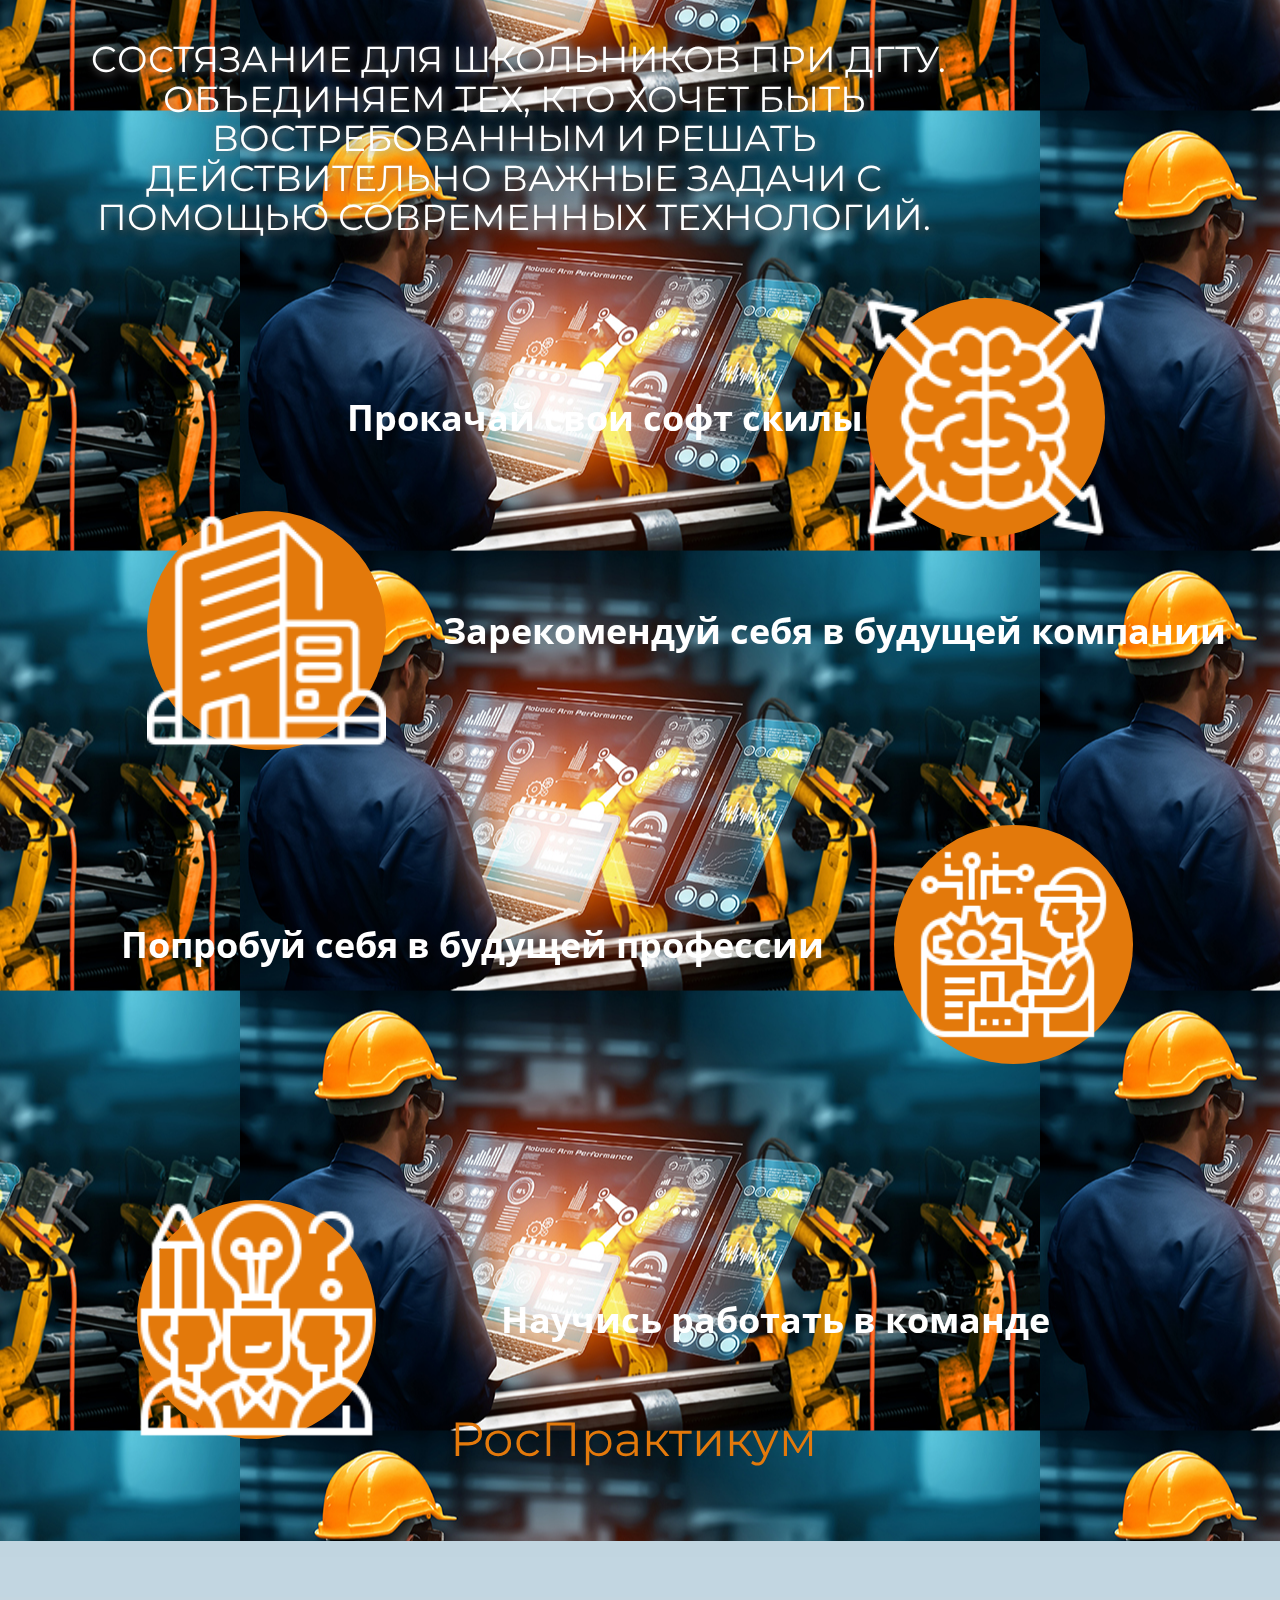
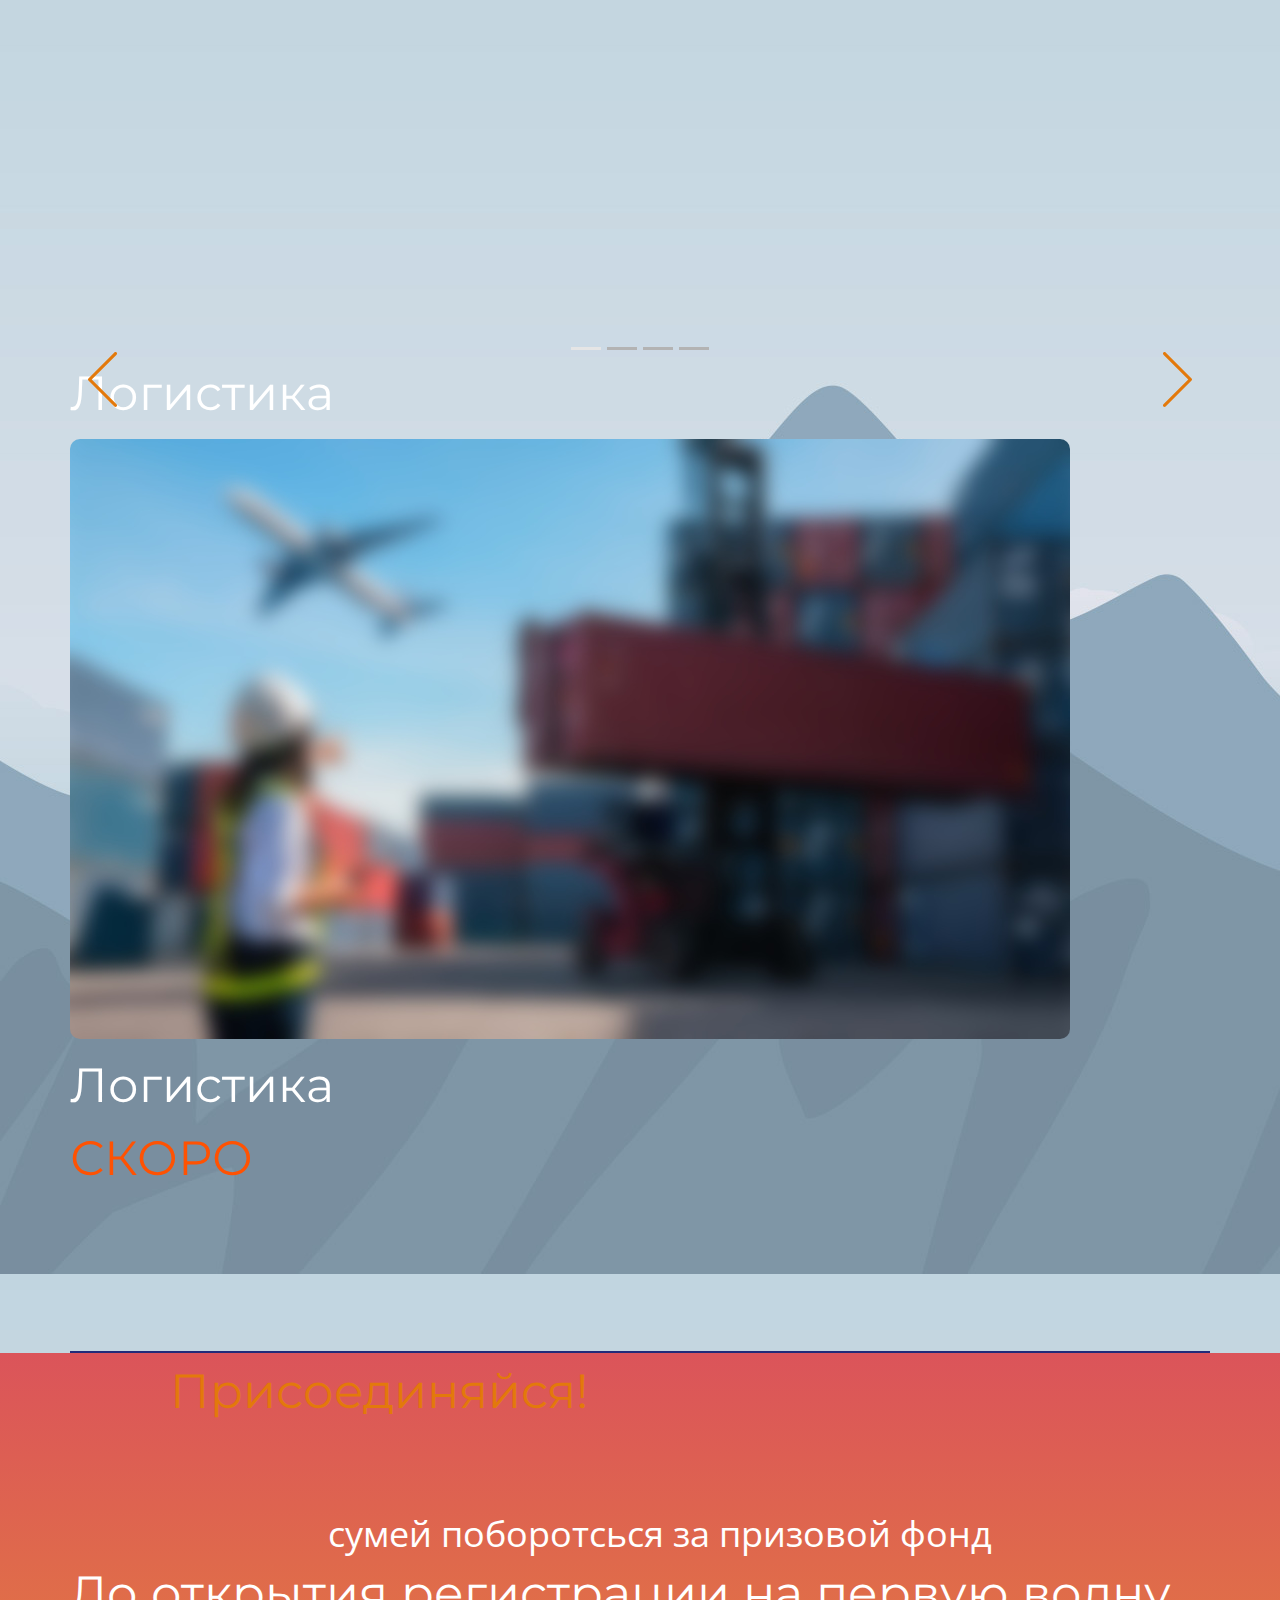
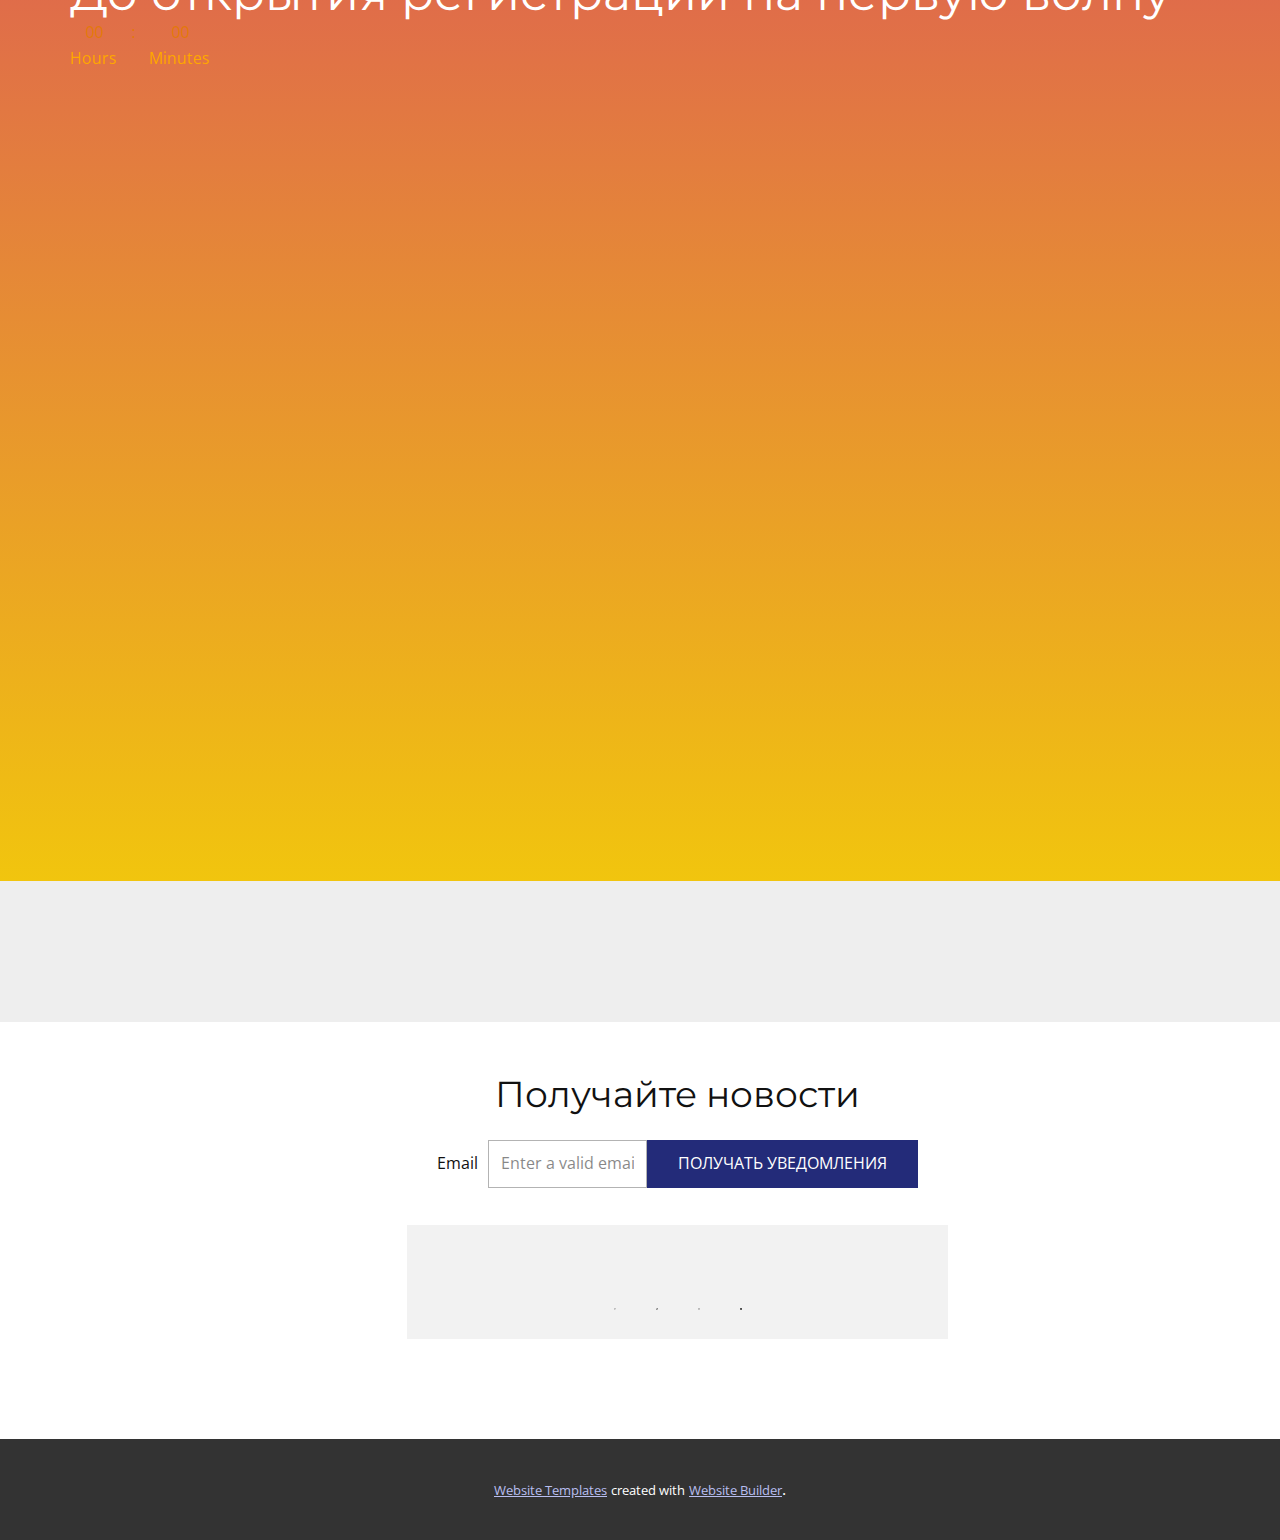
<file: РосПрактикум.html>
<!DOCTYPE html>
<html style="font-size: 16px;" lang="en"><head>
    <meta name="viewport" content="width=device-width, initial-scale=1.0">
    <meta charset="utf-8">
    <meta name="keywords" content="​Join Accenture’s virtual program for new perspectives, ​Technology Of The Future, 01, 02, 03, 04, ​AI &amp;amp; Digital Platform, ​Essential 8 Emerging Technologies, ​Technology Of The Future, Join our newsletter">
    <meta name="description" content="">
    <title>РосПрактикум</title>
    <link rel="stylesheet" href="nicepage.css" media="screen">
<link rel="stylesheet" href="РосПрактикум.css" media="screen">
    <script class="u-script" type="text/javascript" src="jquery.js" defer=""></script>
    <script class="u-script" type="text/javascript" src="nicepage.js" defer=""></script>
    <meta name="generator" content="Nicepage 4.21.5, nicepage.com">
    
    <link rel="icon" href="images/favicon.PNG">
    <link id="u-theme-google-font" rel="stylesheet" href="https://fonts.googleapis.com/css?family=Montserrat:100,100i,200,200i,300,300i,400,400i,500,500i,600,600i,700,700i,800,800i,900,900i|Open+Sans:300,300i,400,400i,500,500i,600,600i,700,700i,800,800i">
    
    
    
    
    
    
    <script type="application/ld+json">{
		"@context": "http://schema.org",
		"@type": "Organization",
		"name": "РосПрактикум"
}</script>
    <meta name="theme-color" content="#232b79">
    <meta property="og:title" content="РосПрактикум">
    <meta property="og:description" content="">
    <meta property="og:type" content="website">
  </head>
  <body class="u-body u-xl-mode" data-lang="en"> 
    <section class="skrollable u-align-center u-clearfix u-gradient u-section-1" id="carousel_5ad0" src="">
      <div class="u-clearfix u-sheet u-sheet-1">
        <h1 class="u-text u-text-body-alt-color u-text-1" data-animation-name="customAnimationIn" data-animation-duration="2500" data-animation-direction="">
          <span class="u-text-custom-color-1"></span>&nbsp;cостязание ​для школьников при ДГТУ. Объединяем тех, кто хочет быть востребованным и решать действительно важные задачи с помощью современных технологий.
        </h1><span class="u-custom-color-1 u-file-icon u-hidden-md u-icon u-icon-circle u-icon-1" data-animation-name="customAnimationIn" data-animation-duration="2750"><img src="images/8834504-e3a23855.png" alt=""></span>
        <p class="u-text u-text-body-alt-color u-text-2" data-animation-name="customAnimationIn" data-animation-duration="2750">Прокача​​й сво​и софт ск​илы</p><span class="u-custom-color-1 u-file-icon u-hidden-md u-icon u-icon-circle u-icon-2" data-animation-name="customAnimationIn" data-animation-duration="2750"><img src="images/4300058-26bf7190.png" alt=""></span>
        <p class="u-text u-text-body-alt-color u-text-3" data-animation-name="customAnimationIn" data-animation-duration="2750">Зарекомендуй себя в будущей компании</p><span class="u-custom-color-1 u-file-icon u-hidden-md u-icon u-icon-circle u-icon-3" data-animation-name="customAnimationIn" data-animation-duration="2750"><img src="images/2861645-c3bbeea5.png" alt=""></span>
        <p class="u-hidden-md u-text u-text-white u-text-4" data-animation-name="customAnimationIn" data-animation-duration="2750">Попробуй себя в буд​ущей профессии</p><span class="u-custom-color-1 u-file-icon u-hidden-md u-icon u-icon-circle u-icon-4" data-animation-name="customAnimationIn" data-animation-duration="2750" data-animation-direction=""><img src="images/2967658-81a9c17f.png" alt=""></span>
        <p class="u-hidden-md u-text u-text-white u-text-5" data-animation-name="customAnimationIn" data-animation-duration="2750">Научись работать в команде </p>
        <div class="u-image u-image-circle u-image-1" alt="" data-image-width="450" data-image-height="327"></div>
        <h1 class="u-text u-text-custom-color-1 u-text-6" data-animation-name="customAnimationIn" data-animation-duration="2500" data-animation-direction="">РосПрактикум&nbsp;</h1>
      </div>
    </section>
    <section class="u-clearfix u-gradient u-section-2" id="sec-fb23">
      <div class="u-clearfix u-sheet u-sheet-1">
        <p class="u-align-center-xs u-text u-text-body-alt-color u-text-default u-text-1" data-animation-name="customAnimationIn" data-animation-duration="3250">Представля<span style="font-weight: 700;"></span>ем профили:
        </p>
        <div class="u-custom-color-1 u-shape u-shape-rectangle u-shape-1"></div>
        <div data-interval="5000" data-u-ride="carousel" class="u-carousel u-expanded-width-lg u-expanded-width-xl u-slider u-slider-1" id="carousel-7740">
          <ol class="u-absolute-hcenter u-carousel-indicators u-carousel-indicators-1">
            <li data-u-target="#carousel-7740" class="u-active u-active-grey-10 u-grey-30" data-u-slide-to="0"></li>
            <li data-u-target="#carousel-7740" class="u-active-grey-10 u-grey-30" data-u-slide-to="1"></li>
            <li data-u-target="#carousel-7740" class="u-active-grey-10 u-grey-30" data-u-slide-to="2"></li>
            <li data-u-target="#carousel-7740" class="u-active-grey-10 u-grey-30" data-u-slide-to="3"></li>
          </ol>
          <div class="u-carousel-inner" role="listbox">
            <div class="u-active u-align-center-xs u-carousel-item u-container-style u-slide">
              <div class="u-container-layout u-container-layout-1">
                <h2 class="u-text u-text-body-alt-color u-text-default u-text-font u-text-2">Логистика</h2>
                <img class="u-image u-image-round u-radius-10 u-image-1" src="images/166765374995512061.jpg" alt="" data-image-width="1000" data-image-height="600">
                <h2 class="u-text u-text-body-alt-color u-text-default u-text-font u-text-3">Логистика</h2>
                <h2 class="u-text u-text-custom-color-2 u-text-default u-text-font u-text-4">СКОРО </h2>
              </div>
            </div>
            <div class="u-align-center-xs u-carousel-item u-container-style u-slide">
              <div class="u-container-layout u-container-layout-2">
                <img class="u-image u-image-round u-radius-10 u-image-2" src="images/IMG_5558.PNG" alt="" data-image-width="1080" data-image-height="693">
                <h2 class="u-text u-text-body-alt-color u-text-default-xs u-text-font u-text-5">Бизнес</h2>
                <h2 class="u-text u-text-custom-color-2 u-text-default-xs u-text-font u-text-6">СКОРО </h2>
              </div>
            </div>
            <div class="u-carousel-item u-container-style u-slide">
              <div class="u-container-layout u-valign-top-xs u-container-layout-3">
                <img class="u-image u-image-round u-radius-10 u-image-3" src="images/smart-industry-robot-arms-digital-factory-production-technology1.jpg" alt="" data-image-width="450" data-image-height="327">
                <h2 class="u-text u-text-body-alt-color u-text-font u-text-7">Робототехника и машиностроение</h2>
              </div>
            </div>
            <div class="u-carousel-item u-container-style u-slide">
              <div class="u-container-layout u-container-layout-4">
                <img class="u-image u-image-round u-radius-10 u-image-4" src="images/do-sharp.jpg" alt="" data-image-width="1366" data-image-height="530">
                <h2 class="u-text u-text-body-alt-color u-text-default-xs u-text-font u-text-8">Строительство&nbsp;</h2>
                <h2 class="u-text u-text-custom-color-2 u-text-default-xs u-text-font u-text-9">СКОРО</h2>
              </div>
            </div>
          </div>
          <a class="u-carousel-control u-carousel-control-prev u-spacing-5 u-text-custom-color-1 u-carousel-control-1" href="#carousel-7740" role="button" data-u-slide="prev">
            <span aria-hidden="true">
              <svg viewBox="0 0 477.175 477.175"><path d="M145.188,238.575l215.5-215.5c5.3-5.3,5.3-13.8,0-19.1s-13.8-5.3-19.1,0l-225.1,225.1c-5.3,5.3-5.3,13.8,0,19.1l225.1,225
                    c2.6,2.6,6.1,4,9.5,4s6.9-1.3,9.5-4c5.3-5.3,5.3-13.8,0-19.1L145.188,238.575z"></path></svg>
            </span>
            <span class="sr-only">Previous</span>
          </a>
          <a class="u-carousel-control u-carousel-control-next u-spacing-5 u-text-custom-color-1 u-carousel-control-2" href="#carousel-7740" role="button" data-u-slide="next">
            <span aria-hidden="true">
              <svg viewBox="0 0 477.175 477.175"><path d="M360.731,229.075l-225.1-225.1c-5.3-5.3-13.8-5.3-19.1,0s-5.3,13.8,0,19.1l215.5,215.5l-215.5,215.5
                    c-5.3,5.3-5.3,13.8,0,19.1c2.6,2.6,6.1,4,9.5,4c3.4,0,6.9-1.3,9.5-4l225.1-225.1C365.931,242.875,365.931,234.275,360.731,229.075z"></path></svg>
            </span>
            <span class="sr-only">Next</span>
          </a>
        </div>
        <h1 class="u-align-center-lg u-align-center-md u-align-center-sm u-align-center-xl u-text u-text-body-alt-color u-text-10" data-animation-name="customAnimationIn" data-animation-duration="1500" data-animation-direction="">Прикоснись&nbsp;к будущем​​у вместе с нами! <br>&nbsp;
        </h1>
        <div class="u-border-1 u-border-palette-1-base u-shape u-shape-rectangle u-shape-2"></div>
      </div>
    </section>
    <section class="u-clearfix u-gradient u-lightbox u-section-3" id="carousel_c9da">
      <div class="u-clearfix u-sheet u-valign-middle-xs u-sheet-1">
        <h1 class="u-text u-text-custom-color-1 u-text-default u-text-1">Присоединяйся!&nbsp;</h1>
        <p class="u-text u-text-body-alt-color u-text-2">сумей поборотсься за призовой фонд</p>
        <div class="u-gradient u-radius-23 u-shape u-shape-round u-shape-1"></div>
        <h1 class="u-align-center-xs u-text u-text-body-alt-color u-text-3">До открытия регистрации на первую волну</h1>
        <div class="u-align-center-lg u-align-center-md u-align-center-sm u-align-center-xl u-countdown u-hover-feature u-countdown-1" data-timer-id="53ed" data-type="to-date" data-target-date="Fri, 01 Sep 2023 05:00:17 GMT" data-for="everyone" data-direction="down" data-animation-name="pulse" data-animation-duration="3250" data-animation-direction="" data-time-left="750m" data-target-number="100" data-start-time="Fri Nov 04 2022 21:38:26 GMT+0300 (Russia TZ 2 Standard Time)" data-frequency="1s" data-after-count="none" data-redirect-url="https://">
          <div class="u-countdown-wrapper u-spacing-28">
            <div class="u-countdown-item u-countdown-years u-hidden u-spacing-0">
              <div class="u-countdown-counter u-spacing-0 u-countdown-counter-1"><div class="u-countdown-number u-text-custom-color-1">0</div><div class="u-countdown-number u-hidden u-text-custom-color-1">0</div></div>
              <div class="u-countdown-label u-text-custom-color-3 u-countdown-label-1">Years</div>
            </div>
            <div class="u-countdown-separator u-hidden u-text-custom-color-1 u-countdown-separator-1">:</div>
            <div class="u-countdown-days u-countdown-item u-spacing-0">
              <div class="u-countdown-counter u-spacing-0 u-countdown-counter-2"><div class="u-countdown-number u-text-custom-color-1">3</div><div class="u-countdown-number u-text-custom-color-1">0</div><div class="u-countdown-number u-text-custom-color-1">0</div></div>
              <div class="u-countdown-label u-text-custom-color-3 u-countdown-label-2">Days</div>
            </div>
            <div class="u-countdown-separator u-text-custom-color-1 u-countdown-separator-2">:</div>
            <div class="u-countdown-hours u-countdown-item u-spacing-0">
              <div class="u-countdown-counter u-spacing-0 u-countdown-counter-3"><div class="u-countdown-number u-text-custom-color-1">1</div><div class="u-countdown-number u-text-custom-color-1">2</div></div>
              <div class="u-countdown-label u-text-custom-color-3 u-countdown-label-3">Hours</div>
            </div>
            <div class="u-countdown-separator u-text-custom-color-1 u-countdown-separator-3">:</div>
            <div class="u-countdown-item u-countdown-minutes u-spacing-0">
              <div class="u-countdown-counter u-spacing-0 u-countdown-counter-4"><div class="u-countdown-number u-text-custom-color-1">2</div><div class="u-countdown-number u-text-custom-color-1">8</div></div>
              <div class="u-countdown-label u-text-custom-color-3 u-countdown-label-4">Minutes</div>
            </div>
            <div class="u-countdown-separator u-hidden u-text-custom-color-1 u-countdown-separator-4">:</div>
            <div class="u-countdown-item u-countdown-seconds u-hidden u-spacing-0">
              <div class="u-countdown-counter u-spacing-0 u-countdown-counter-5"><div class="u-countdown-number u-text-custom-color-1">4</div><div class="u-countdown-number u-text-custom-color-1">9</div></div>
              <div class="u-countdown-label u-text-custom-color-3 u-countdown-label-5">Seconds</div>
            </div>
            <div class="u-countdown-separator u-hidden u-text-custom-color-1 u-countdown-separator-5">:</div>
            <div class="u-countdown-item u-countdown-numbers u-hidden u-spacing-0">
              <div class="u-countdown-counter u-spacing-0 u-countdown-counter-6"><div class="u-countdown-number u-text-custom-color-1">0</div><div class="u-countdown-number u-text-custom-color-1">0</div></div>
              <div class="u-countdown-label u-text-custom-color-3 u-countdown-label-6">Items</div>
            </div>
          </div>
          <div class="u-countdown-message u-hidden">
            <p>Sorry, the time is up.</p>
          </div>
        </div>
      </div>
      
    </section>
    <section class="skrollable u-align-right u-clearfix u-image u-parallax u-valign-top-lg u-valign-top-xl u-section-4" id="sec-227e" data-image-width="2000" data-image-height="1333">
      <div class="u-absolute-hcenter-xs u-expanded u-grey-light-2 u-map u-map-1">
        <div class="embed-responsive">
          <iframe class="embed-responsive-item" src="https://maps.google.com/maps?output=embed&amp;q=Don%20State%20Technical%20University&amp;z=14&amp;t=m" data-map="[base64]"></iframe>
        </div>
      </div>
      <div class="u-palette-1-base u-radius-20 u-shape u-shape-round u-shape-1"></div>
      <h1 class="u-align-left u-custom-font u-text u-text-font u-text-white u-text-1" data-animation-name="customAnimationIn" data-animation-duration="2000">На базе​​ ДГТУ</h1>
    </section>
    <section class="u-align-center u-clearfix u-section-5" id="carousel_4b76">
      <div class="u-clearfix u-sheet u-sheet-1">
        <div class="u-clearfix u-layout-wrap u-layout-wrap-1">
          <div class="u-layout">
            <div class="u-layout-col">
              <div class="u-align-center u-container-style u-layout-cell u-size-30 u-white u-layout-cell-1">
                <div class="u-container-layout u-valign-middle u-container-layout-1">
                  <h2 class="u-text u-text-default u-text-1">Получайте новости </h2>
                  <div class="u-align-center u-form u-form-1">
                    <form action="https://forms.nicepagesrv.com/Form/Process" class="u-clearfix u-form-horizontal u-form-spacing-0 u-inner-form" style="padding: 0px;" source="email" name="form">
                      <div class="u-form-email u-form-group">
                        <label for="email-cd2c" class="u-label">Email</label>
                        <input type="email" placeholder="Enter a valid email address" id="email-cd2c" name="email" class="u-border-1 u-border-grey-30 u-input u-input-rectangle u-white" required="">
                      </div>
                      <div class="u-align-left u-form-group u-form-submit">
                        <a href="#" class="u-active-palette-1-light-1 u-border-1 u-border-active-palette-1-light-1 u-border-hover-palette-1-light-1 u-border-palette-1-base u-btn u-btn-submit u-button-style u-hover-palette-1-light-1 u-palette-1-base u-btn-1">Получать уведомления<br>
                        </a>
                        <input type="submit" value="submit" class="u-form-control-hidden">
                      </div>
                      <div class="u-form-send-message u-form-send-success"> Thank you! Your message has been sent. </div>
                      <div class="u-form-send-error u-form-send-message"> Unable to send your message. Please fix errors then try again. </div>
                      <input type="hidden" value="" name="recaptchaResponse">
                      <input type="hidden" name="formServices" value="47677cc2d37440e11e405a9e6e8e32a7">
                    </form>
                  </div>
                </div>
              </div>
              <div class="u-align-center u-container-style u-grey-5 u-layout-cell u-size-30 u-layout-cell-2">
                <div class="u-container-layout u-container-layout-2">
                  <div class="u-social-icons u-spacing-10 u-social-icons-1">
                    <a class="u-social-url" title="facebook" target="_blank" href="https://facebook.com/name"><span class="u-icon u-icon-circle u-social-facebook u-social-icon u-text-black u-icon-1"><svg class="u-svg-link" preserveAspectRatio="xMidYMin slice" viewBox="0 0 112 112" style=""><use xmlns:xlink="http://www.w3.org/1999/xlink" xlink:href="#svg-c37a"></use></svg><svg class="u-svg-content" viewBox="0 0 112 112" x="0" y="0" id="svg-c37a"><path fill="currentColor" d="M75.5,28.8H65.4c-1.5,0-4,0.9-4,4.3v9.4h13.9l-1.5,15.8H61.4v45.1H42.8V58.3h-8.8V42.4h8.8V32.2
	c0-7.4,3.4-18.8,18.8-18.8h13.8v15.4H75.5z"></path></svg></span>
                    </a>
                    <a class="u-social-url" title="twitter" target="_blank" href="https://twitter.com/name"><span class="u-icon u-icon-circle u-social-icon u-social-twitter u-text-black u-icon-2"><svg class="u-svg-link" preserveAspectRatio="xMidYMin slice" viewBox="0 0 112 112" style=""><use xmlns:xlink="http://www.w3.org/1999/xlink" xlink:href="#svg-0c98"></use></svg><svg class="u-svg-content" viewBox="0 0 112 112" x="0" y="0" id="svg-0c98"><path fill="currentColor" d="M92.2,38.2c0,0.8,0,1.6,0,2.3c0,24.3-18.6,52.4-52.6,52.4c-10.6,0.1-20.2-2.9-28.5-8.2
	c1.4,0.2,2.9,0.2,4.4,0.2c8.7,0,16.7-2.9,23-7.9c-8.1-0.2-14.9-5.5-17.3-12.8c1.1,0.2,2.4,0.2,3.4,0.2c1.6,0,3.3-0.2,4.8-0.7
	c-8.4-1.6-14.9-9.2-14.9-18c0-0.2,0-0.2,0-0.2c2.5,1.4,5.4,2.2,8.4,2.3c-5-3.3-8.3-8.9-8.3-15.4c0-3.4,1-6.5,2.5-9.2
	c9.1,11.1,22.7,18.5,38,19.2c-0.2-1.4-0.4-2.8-0.4-4.3c0.1-10,8.3-18.2,18.5-18.2c5.4,0,10.1,2.2,13.5,5.7c4.3-0.8,8.1-2.3,11.7-4.5
	c-1.4,4.3-4.3,7.9-8.1,10.1c3.7-0.4,7.3-1.4,10.6-2.9C98.9,32.3,95.7,35.5,92.2,38.2z"></path></svg></span>
                    </a>
                    <a class="u-social-url" title="instagram" target="_blank" href="https://www.instagram.com/name"><span class="u-icon u-icon-circle u-social-icon u-social-instagram u-text-black u-icon-3"><svg class="u-svg-link" preserveAspectRatio="xMidYMin slice" viewBox="0 0 112 112" style=""><use xmlns:xlink="http://www.w3.org/1999/xlink" xlink:href="#svg-e47b"></use></svg><svg class="u-svg-content" viewBox="0 0 112 112" x="0" y="0" id="svg-e47b"><path fill="currentColor" d="M55.9,32.9c-12.8,0-23.2,10.4-23.2,23.2s10.4,23.2,23.2,23.2s23.2-10.4,23.2-23.2S68.7,32.9,55.9,32.9z
	 M55.9,69.4c-7.4,0-13.3-6-13.3-13.3c-0.1-7.4,6-13.3,13.3-13.3s13.3,6,13.3,13.3C69.3,63.5,63.3,69.4,55.9,69.4z"></path><path fill="#FFFFFF" d="M79.7,26.8c-3,0-5.4,2.5-5.4,5.4s2.5,5.4,5.4,5.4c3,0,5.4-2.5,5.4-5.4S82.7,26.8,79.7,26.8z"></path><path fill="currentColor" d="M78.2,11H33.5C21,11,10.8,21.3,10.8,33.7v44.7c0,12.6,10.2,22.8,22.7,22.8h44.7c12.6,0,22.7-10.2,22.7-22.7
	V33.7C100.8,21.1,90.6,11,78.2,11z M91,78.4c0,7.1-5.8,12.8-12.8,12.8H33.5c-7.1,0-12.8-5.8-12.8-12.8V33.7
	c0-7.1,5.8-12.8,12.8-12.8h44.7c7.1,0,12.8,5.8,12.8,12.8V78.4z"></path></svg></span>
                    </a>
                    <a class="u-social-url" target="_blank" data-type="Custom" title="Custom" href=""><span class="u-icon u-social-custom u-social-icon u-text-black u-icon-4"><svg class="u-svg-link" preserveAspectRatio="xMidYMin slice" viewBox="0 0 512 512" style=""><use xmlns:xlink="http://www.w3.org/1999/xlink" xlink:href="#svg-457b"></use></svg><svg class="u-svg-content" viewBox="0 0 512 512" x="0px" y="0px" id="svg-457b" style="enable-background:new 0 0 512 512;"><g><g><path d="M490.24,113.92c-13.888-24.704-28.96-29.248-59.648-30.976C399.936,80.864,322.848,80,256.064,80    c-66.912,0-144.032,0.864-174.656,2.912c-30.624,1.76-45.728,6.272-59.744,31.008C7.36,138.592,0,181.088,0,255.904    C0,255.968,0,256,0,256c0,0.064,0,0.096,0,0.096v0.064c0,74.496,7.36,117.312,21.664,141.728    c14.016,24.704,29.088,29.184,59.712,31.264C112.032,430.944,189.152,432,256.064,432c66.784,0,143.872-1.056,174.56-2.816    c30.688-2.08,45.76-6.56,59.648-31.264C504.704,373.504,512,330.688,512,256.192c0,0,0-0.096,0-0.16c0,0,0-0.064,0-0.096    C512,181.088,504.704,138.592,490.24,113.92z M192,352V160l160,96L192,352z"></path>
</g>
</g></svg></span>
                    </a>
                  </div>
                </div>
              </div>
            </div>
          </div>
        </div>
      </div>
    </section>
    
    
    
    <section class="u-backlink u-clearfix u-grey-80">
      <a class="u-link" href="https://nicepage.com/website-templates" target="_blank">
        <span>Website Templates</span>
      </a>
      <p class="u-text">
        <span>created with</span>
      </p>
      <a class="u-link" href="https://nicepage.app" target="_blank">
        <span>Website Builder</span>
      </a>. 
    </section><span style="height: 64px; width: 64px; margin-left: 0px; margin-right: auto; margin-top: 0px; background-image: none; right: 30px; bottom: 45px; padding: 10px;" class="u-back-to-top u-icon u-icon-rounded u-palette-3-light-1 u-radius-50" data-href="#">
        <svg class="u-svg-link" preserveAspectRatio="xMidYMin slice" viewBox="0 0 551.13 551.13"><use xmlns:xlink="http://www.w3.org/1999/xlink" xlink:href="#svg-1d98"></use></svg>
        <svg class="u-svg-content" enable-background="new 0 0 551.13 551.13" viewBox="0 0 551.13 551.13" xmlns="http://www.w3.org/2000/svg" id="svg-1d98"><path d="m275.565 189.451 223.897 223.897h51.668l-275.565-275.565-275.565 275.565h51.668z"></path></svg>
    </span>
  
</body></html>
</file>
